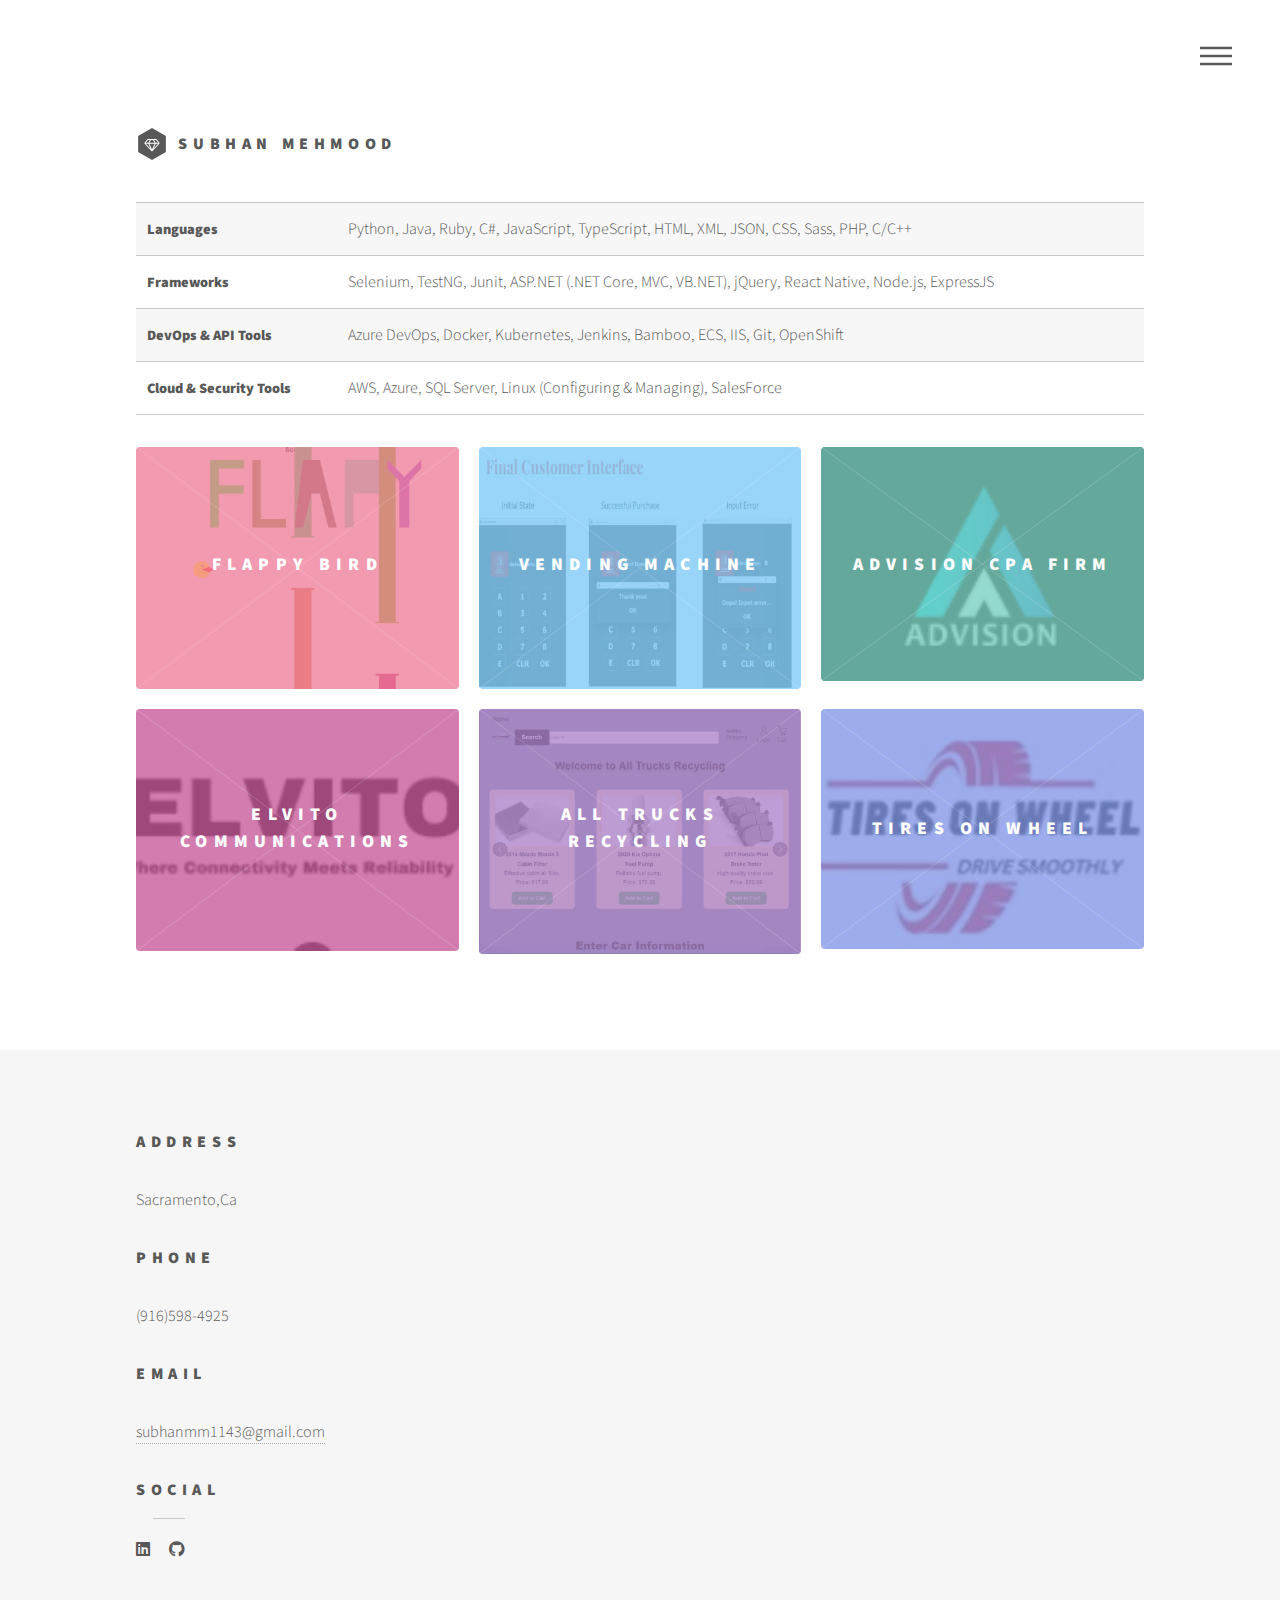
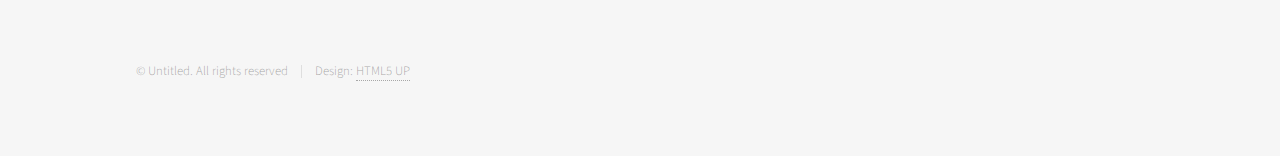
<file: index.html>
<!DOCTYPE HTML>

<html>
	<head>
		<title>Subhan Portfolio</title>
		<meta charset="utf-8" />
		<meta name="viewport" content="width=device-width, initial-scale=1, user-scalable=no" />
		<link rel="stylesheet" href="assets/css/main.css" />
		<noscript><link rel="stylesheet" href="assets/css/noscript.css" /></noscript>
	</head>
	<body class="is-preload">
		<!-- Wrapper -->
			<div id="wrapper">

				<!-- Header -->
					<header id="header">
						<div class="inner">

							<!-- Logo -->
								<a href="index.html" class="logo">
									<span class="symbol"><img src="images/logo.svg" alt="" /></span><span class="title">Subhan Mehmood</span>
								</a>

							<!-- Nav -->
								<nav>
									<ul>
										<li><a href="#menu">Menu</a></li>
									</ul>
								</nav>

						</div>
					</header>

				<!-- Menu -->
					<nav id="menu">
						<h2>Menu</h2>
						<ul>
							<li><a href="index.html">Home</a></li>
						</ul>
					</nav>

				<!-- Main -->
					<div id="main">
						<div class="inner">
							<table>
								<tr>
									<th>Languages</th>
									<td>Python, Java, Ruby, C#, JavaScript, TypeScript, HTML, XML, JSON, CSS, Sass, PHP, C/C++</td>
								</tr>
								<tr>
									<th>Frameworks</th>
									<td>Selenium, TestNG, Junit, ASP.NET (.NET Core, MVC, VB.NET), jQuery, React Native, Node.js, ExpressJS</td>
								</tr>
								<tr>
									<th>DevOps & API Tools</th>
									<td>Azure DevOps, Docker, Kubernetes, Jenkins, Bamboo, ECS, IIS, Git, OpenShift</td>
								</tr>
								<tr>
									<th>Cloud & Security Tools</th>
									<td>AWS, Azure, SQL Server, Linux (Configuring & Managing), SalesForce</td>
								</tr>
							</table>
							<section class="tiles">
								<article class="style1">
									<span class="image">
										<img src="images/Flappy.jpg" alt="" />
									</span>
									<a href="https://github.com/subhanm1143/Flappy/tree/main">
										<h2>Flappy Bird</h2>
										<div class="content">
											<p>Flappy Bird game made with Java and using Codename1. Detects collisions and counts score.
											</p>
										</div>
									</a>
								</article>
								<article class="style2">
									<span class="image">
										<img src="images/Vending.jpg" alt="" />
									</span>
									<a href= "https://github.com/supersaiyoon/vending-machine/tree/master">
										<h2>Vending Machine</h2>
										<div class="content">
											<p>Group Project that makes a vending machine and saves sale data and uses it to make 
												sales data using JSON. 
											</p>
										</div>
									</a>
								</article>
								<article class="style3">
									<span class="image">
										<img src="images\Advision.png" alt="" />
									</span>
									<a href="https://www.advisioncpa.com/">
										<h2>Advision CPA Firm</h2>
										<div class="content">
											<p>CPA Firm Website made with a team of 2
											</p>
										</div>
									</a>
								</article>
							<article class="style4">
								<span class="image">
									<img src="images\elvito.jpg" alt="" />
								</span>
								<a href="https://elvitocommunications.com/">
									<h2>Elvito Communications</h2>
									<div class="content">
										<p>Call Center website that is for internet services. It is made using wordpress and custom css.
										</p>
									</div>
								</a>
							</article>
							<article class="style5">
								<span class="image">
									<img src="images/AllTrucks.jpg" alt="" />
								</span>
								<a href="https://github.com/subhanm1143/AllTruckRecycle">
									<h2>All Trucks Recycling</h2>
									<div class="content">
										<p>Website made for a company that sells auto parts. Used Mern Stack to create Full Stack Project</p>
									</div>
								</a>
							</article>
							<article class="style6">
								<span class="image">
									<img src="images\tiresonwheel.jpg" alt="" />
								</span>
								<a href="https://tiresonwheel.com/">
									<h2>Tires on Wheel</h2>
									<div class="content">
										<p>E commerece site for tires and wheels.</p>
									</div>
								</a>
							</article>
							
						</section>
						</div>
					</div>

				<!-- Footer -->
					<footer id="footer">
						<div class="inner">
							<section class="split contact">
								<section>
									<h3>Address</h3>
									<p>Sacramento,Ca <br>
									</p>
								</section>
								<section>
									<h3>Phone</h3>
									<p>(916)598-4925<br>
									</p>	
								</section>
								<section>
									<h3>Email</h3>
									<p><a href="#">subhanmm1143@gmail.com</a></p>
								</section>
								<section>
									<h3>Social</h3>
									<ul class="icons alt">
										<li><a href="https://www.linkedin.com/in/subhan-mehmood-670b021a6/" class="icon brands fa-linkedin"><span class="label">fa-linkedin</span></a></li>
								<li><a href="https://github.com/subhanm1143" class="icon brands fa-github"><span class="label">GitHub</span></a></li></ul>
								</section>
							</section>
							<ul class="copyright">
								<li>&copy; Untitled. All rights reserved</li><li>Design: <a href="http://html5up.net">HTML5 UP</a></li>
							</ul>
						</div>
					</footer>

			</div>

		<!-- Scripts -->
			<script src="assets/js/jquery.min.js"></script>
			<script src="assets/js/browser.min.js"></script>
			<script src="assets/js/breakpoints.min.js"></script>
			<script src="assets/js/util.js"></script>
			<script src="assets/js/main.js"></script>

	</body>
</html>
</file>
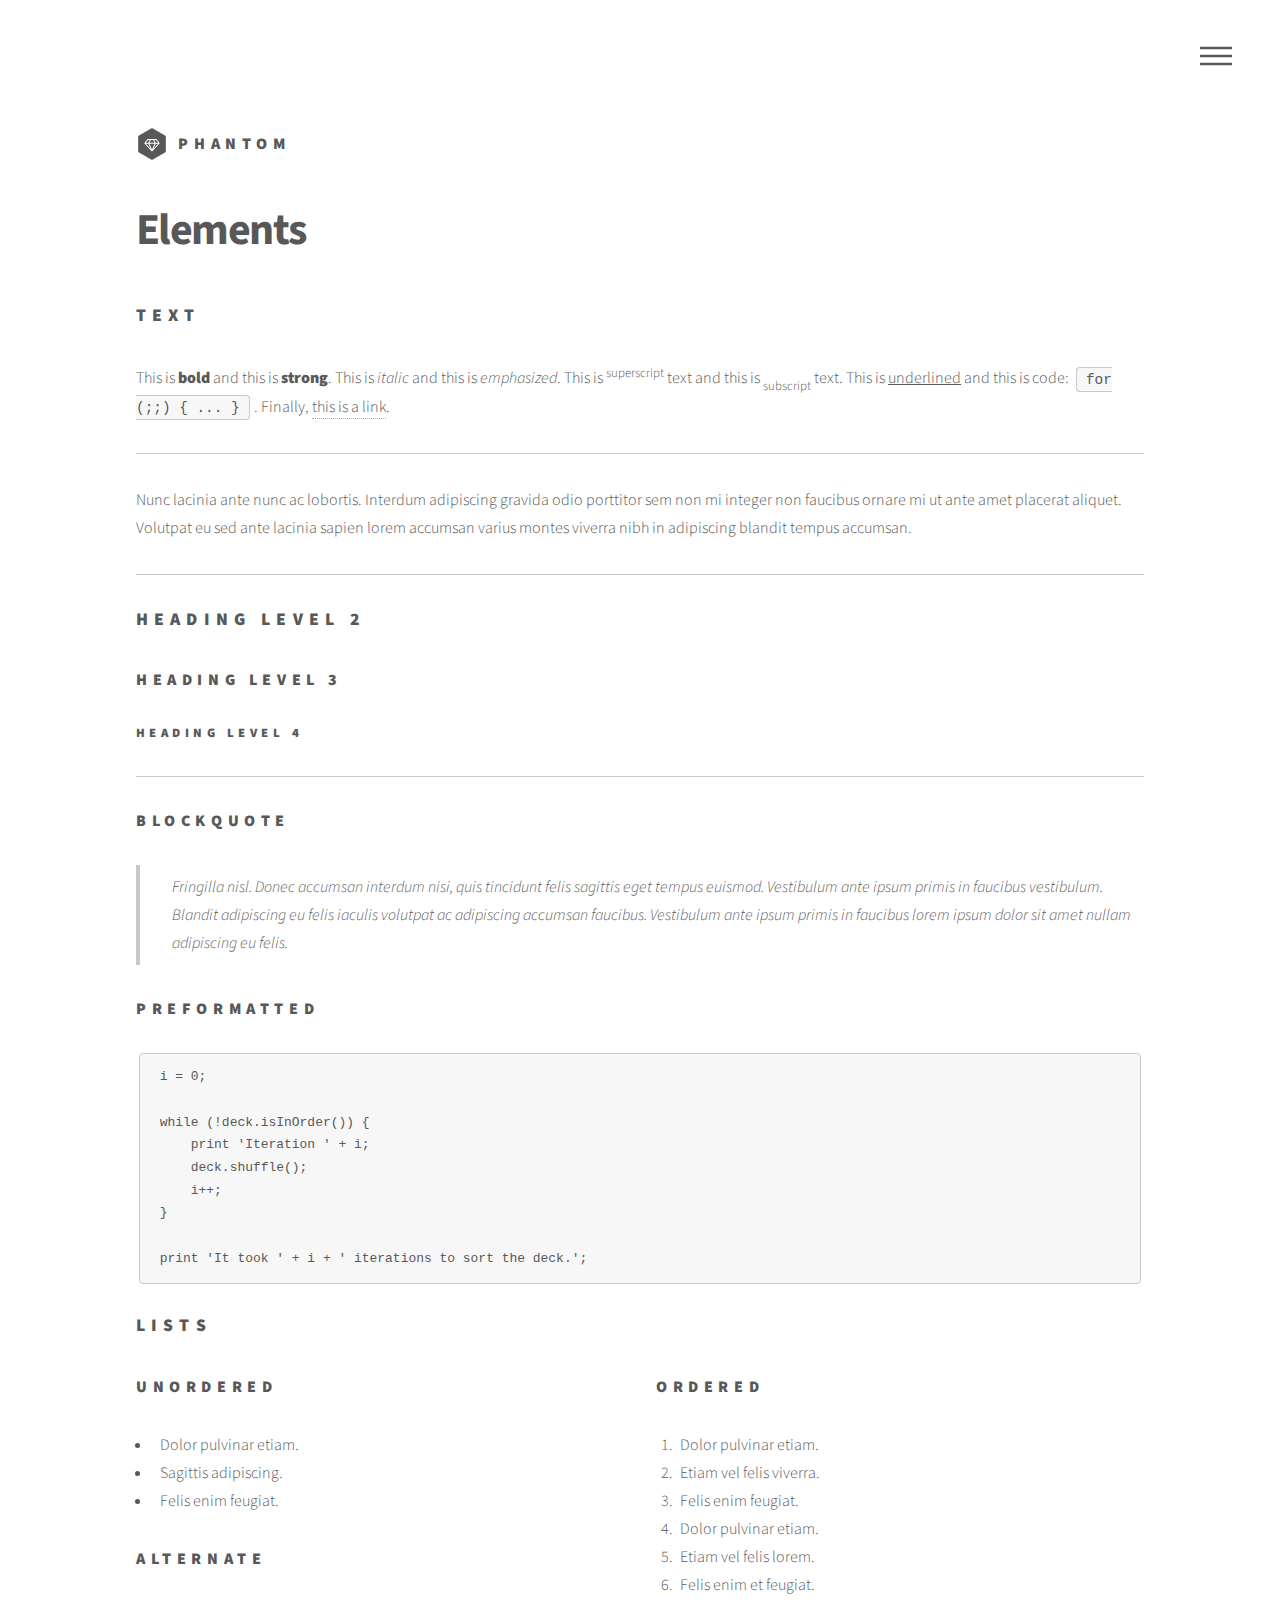
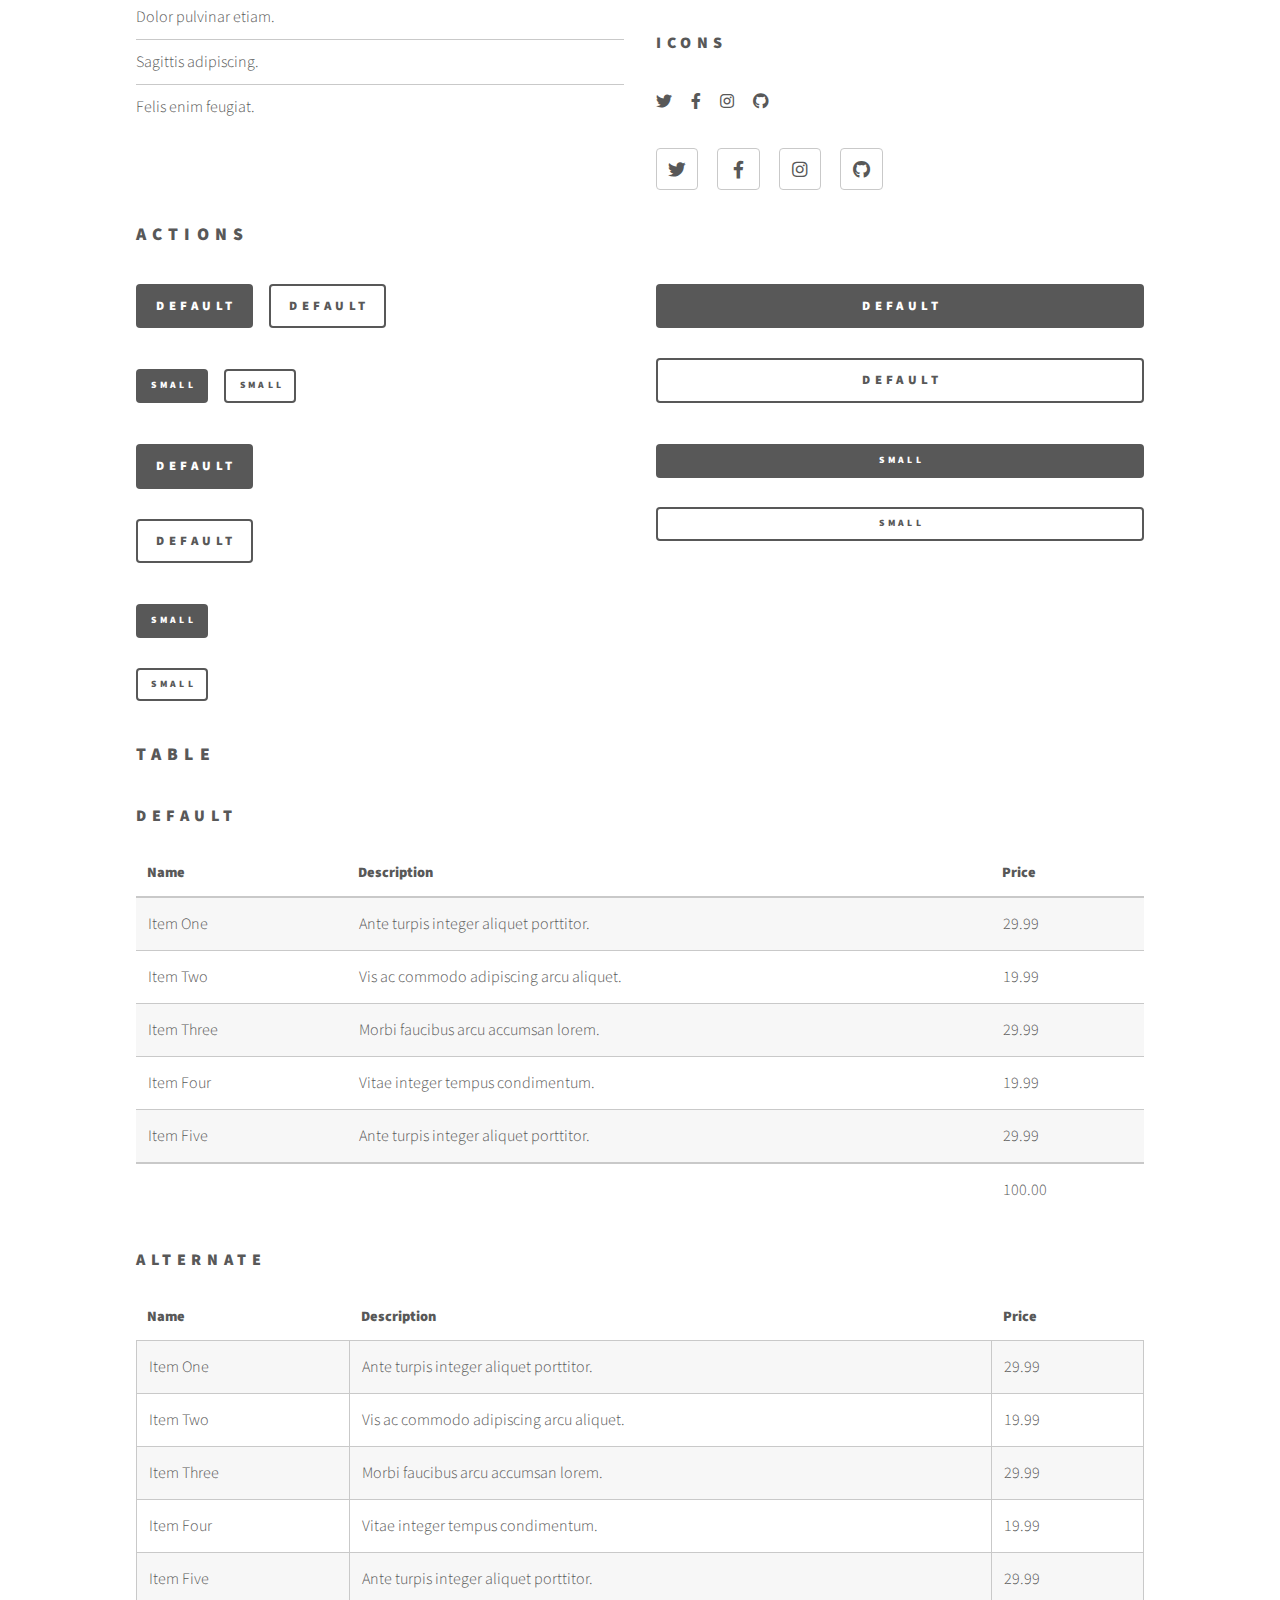
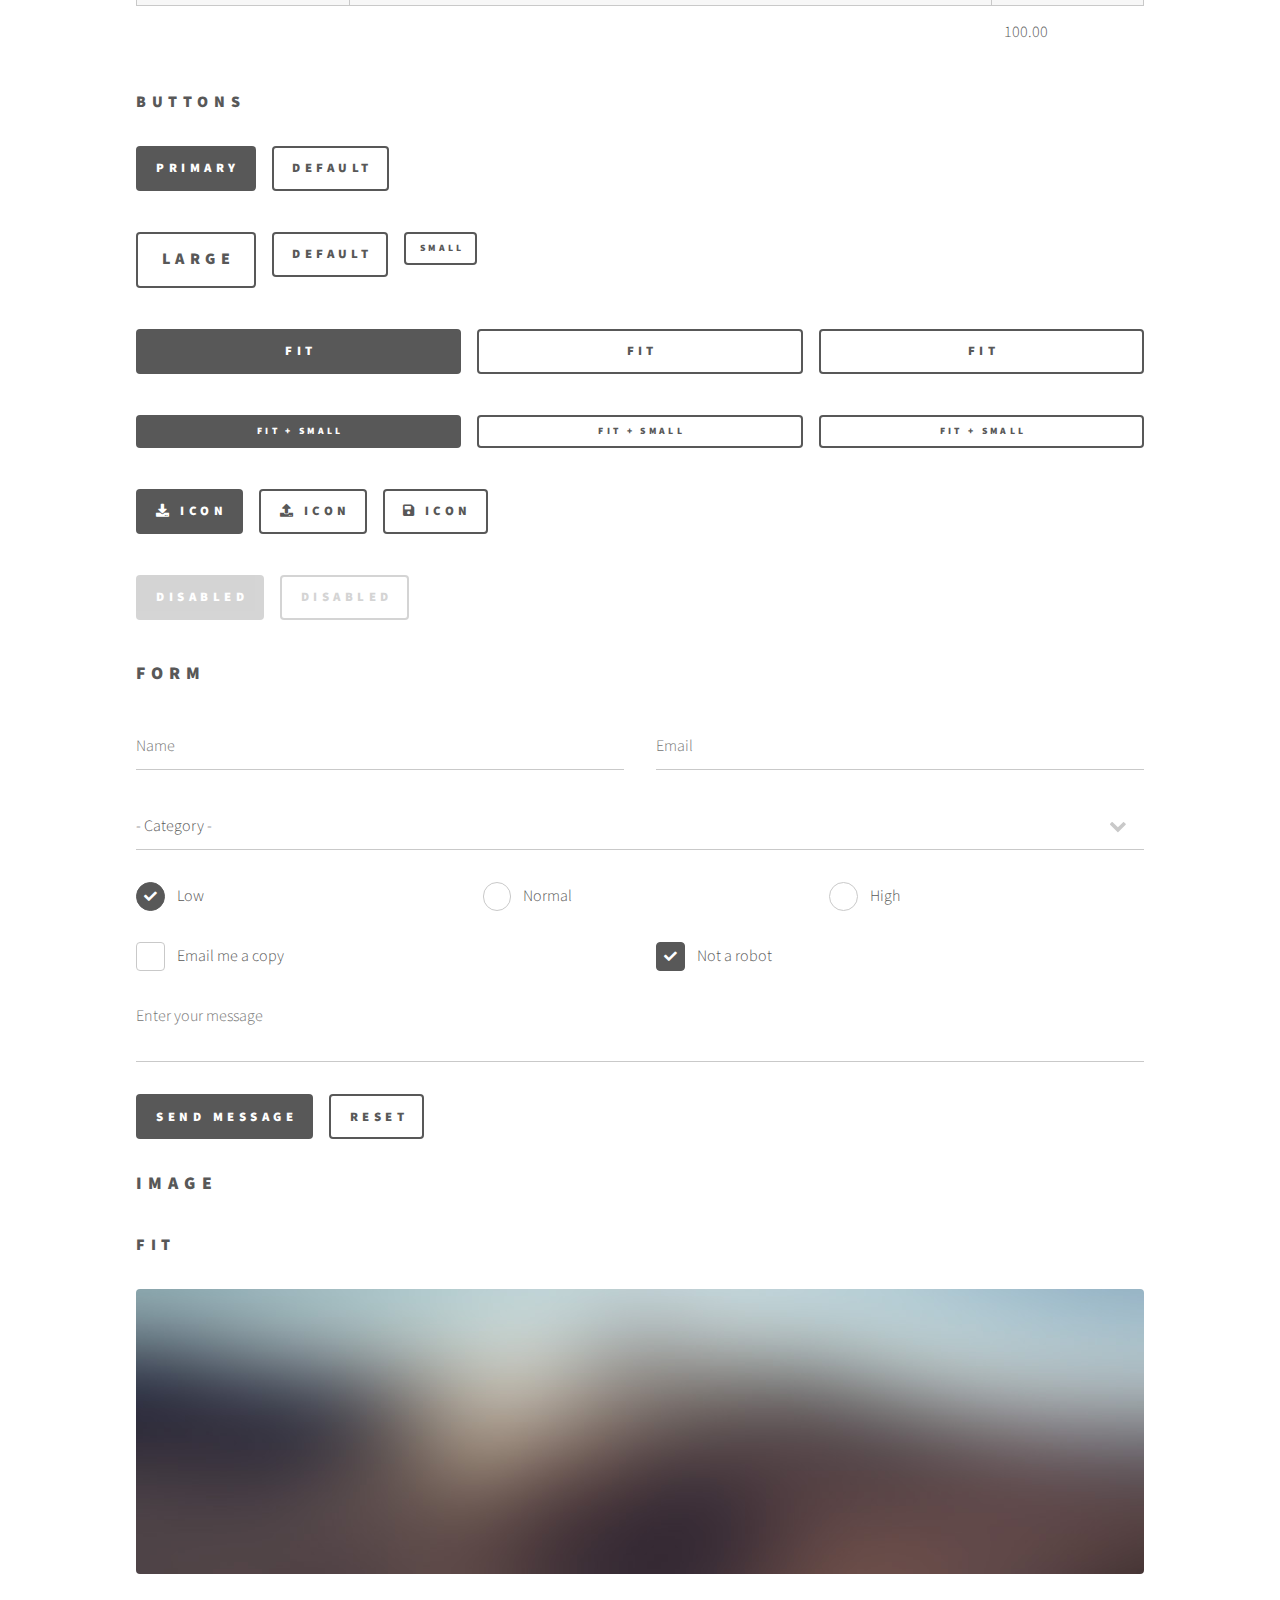
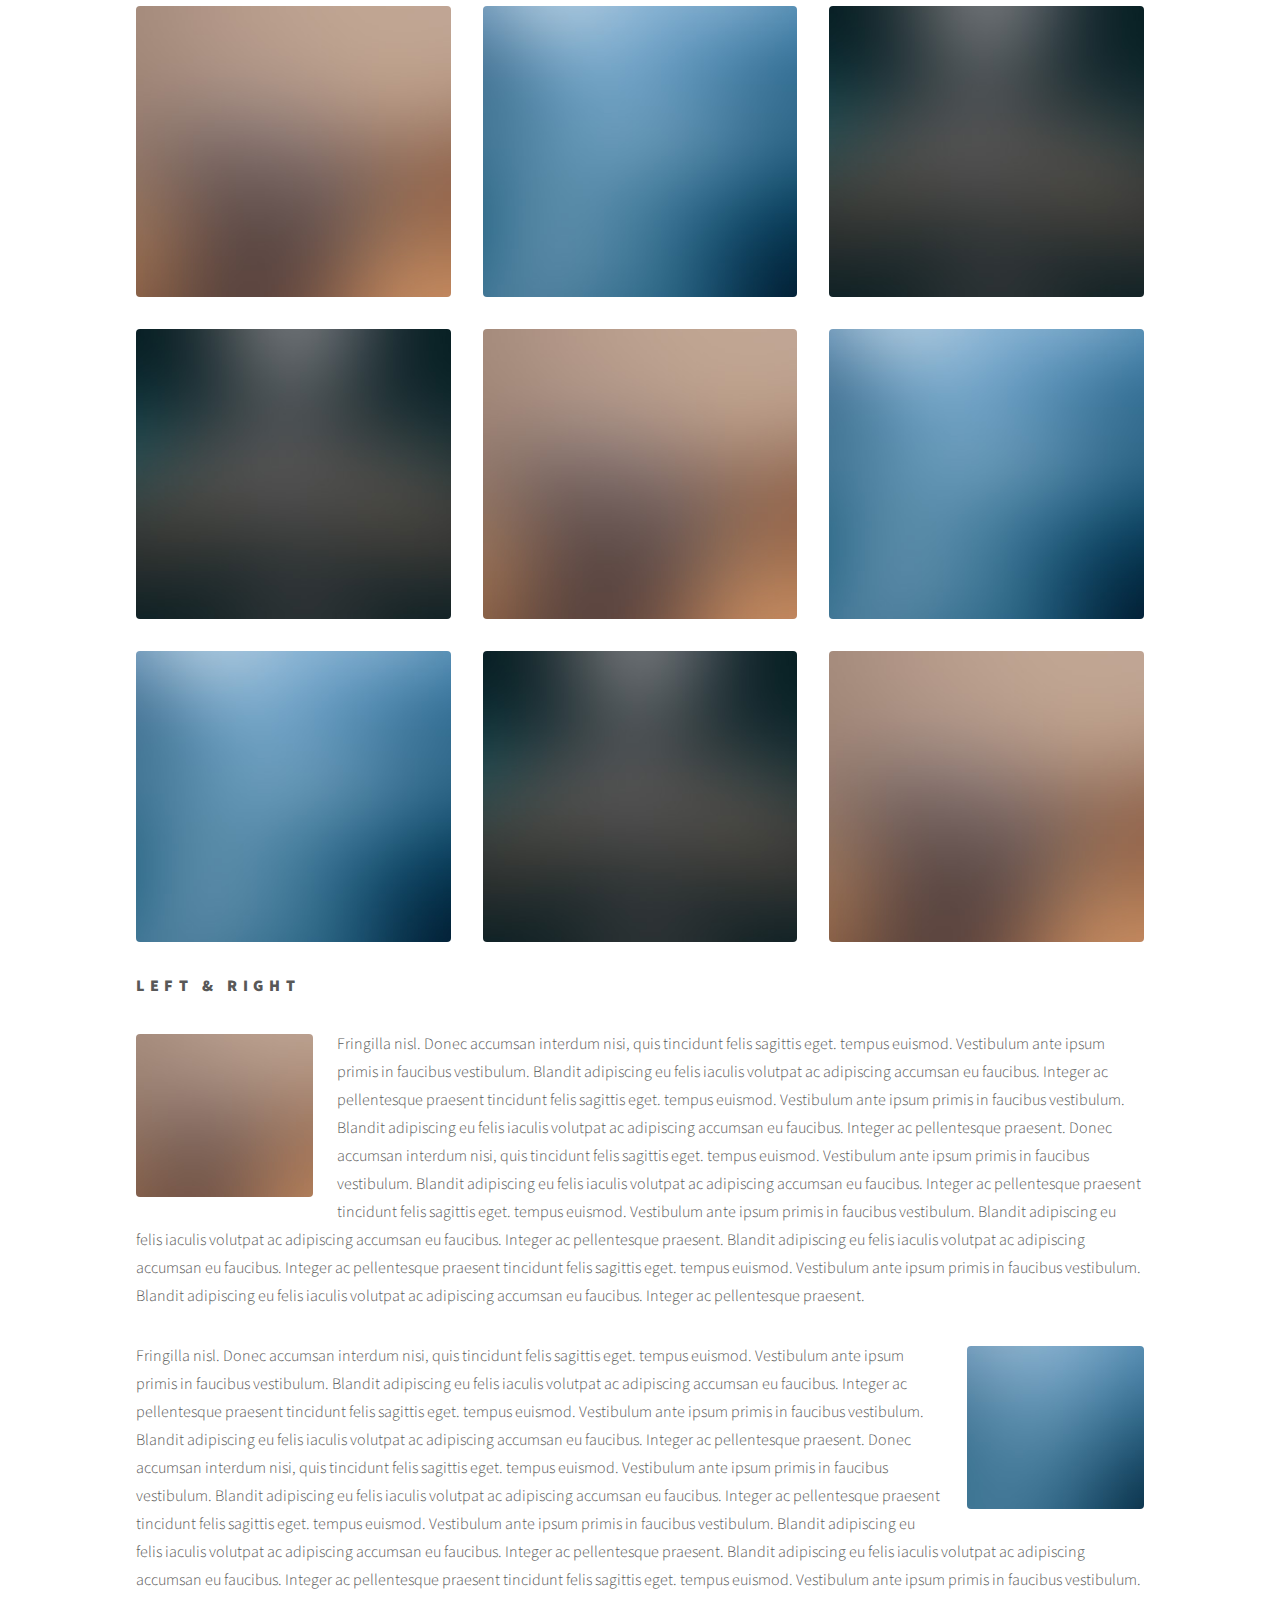
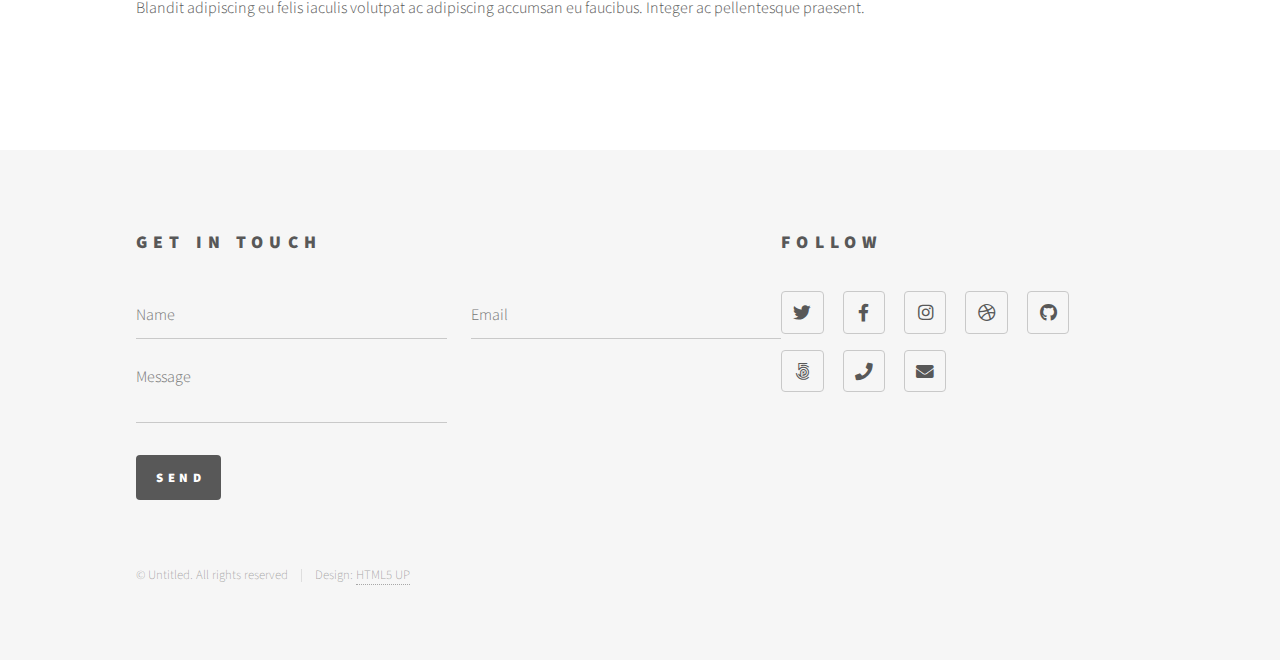
<file: elements.html>
<!DOCTYPE HTML>
<!--
	Phantom by HTML5 UP
	html5up.net | @ajlkn
	Free for personal and commercial use under the CCA 3.0 license (html5up.net/license)
-->
<html>
	<head>
		<title>Elements - Phantom by HTML5 UP</title>
		<meta charset="utf-8" />
		<meta name="viewport" content="width=device-width, initial-scale=1, user-scalable=no" />
		<link rel="stylesheet" href="assets/css/main.css" />
		<noscript><link rel="stylesheet" href="assets/css/noscript.css" /></noscript>
	</head>
	<body class="is-preload">
		<!-- Wrapper -->
			<div id="wrapper">

				<!-- Header -->
					<header id="header">
						<div class="inner">

							<!-- Logo -->
								<a href="index.html" class="logo">
									<span class="symbol"><img src="images/logo.svg" alt="" /></span><span class="title">Phantom</span>
								</a>

							<!-- Nav -->
								<nav>
									<ul>
										<li><a href="#menu">Menu</a></li>
									</ul>
								</nav>

						</div>
					</header>

				<!-- Menu -->
					<nav id="menu">
						<h2>Menu</h2>
						<ul>
							<li><a href="index.html">Home</a></li>
						</ul>
					</nav>

				<!-- Main -->
					<div id="main">
						<div class="inner">
							<h1>Elements</h1>

							<!-- Text -->
								<section>
									<h2>Text</h2>
									<p>This is <b>bold</b> and this is <strong>strong</strong>. This is <i>italic</i> and this is <em>emphasized</em>.
									This is <sup>superscript</sup> text and this is <sub>subscript</sub> text.
									This is <u>underlined</u> and this is code: <code>for (;;) { ... }</code>. Finally, <a href="#">this is a link</a>.</p>
									<hr />
									<p>Nunc lacinia ante nunc ac lobortis. Interdum adipiscing gravida odio porttitor sem non mi integer non faucibus ornare mi ut ante amet placerat aliquet. Volutpat eu sed ante lacinia sapien lorem accumsan varius montes viverra nibh in adipiscing blandit tempus accumsan.</p>
									<hr />
									<h2>Heading Level 2</h2>
									<h3>Heading Level 3</h3>
									<h4>Heading Level 4</h4>
									<hr />
									<h3>Blockquote</h3>
									<blockquote>Fringilla nisl. Donec accumsan interdum nisi, quis tincidunt felis sagittis eget tempus euismod. Vestibulum ante ipsum primis in faucibus vestibulum. Blandit adipiscing eu felis iaculis volutpat ac adipiscing accumsan faucibus. Vestibulum ante ipsum primis in faucibus lorem ipsum dolor sit amet nullam adipiscing eu felis.</blockquote>
									<h3>Preformatted</h3>
									<pre><code>i = 0;

while (!deck.isInOrder()) {
    print 'Iteration ' + i;
    deck.shuffle();
    i++;
}

print 'It took ' + i + ' iterations to sort the deck.';</code></pre>
								</section>

							<!-- Lists -->
								<section>
									<h2>Lists</h2>
									<div class="row">
										<div class="col-6 col-12-medium">
											<h3>Unordered</h3>
											<ul>
												<li>Dolor pulvinar etiam.</li>
												<li>Sagittis adipiscing.</li>
												<li>Felis enim feugiat.</li>
											</ul>
											<h3>Alternate</h3>
											<ul class="alt">
												<li>Dolor pulvinar etiam.</li>
												<li>Sagittis adipiscing.</li>
												<li>Felis enim feugiat.</li>
											</ul>
										</div>
										<div class="col-6 col-12-medium">
											<h3>Ordered</h3>
											<ol>
												<li>Dolor pulvinar etiam.</li>
												<li>Etiam vel felis viverra.</li>
												<li>Felis enim feugiat.</li>
												<li>Dolor pulvinar etiam.</li>
												<li>Etiam vel felis lorem.</li>
												<li>Felis enim et feugiat.</li>
											</ol>
											<h3>Icons</h3>
											<ul class="icons">
												<li><a href="#" class="icon brands style1 fa-twitter"><span class="label">Twitter</span></a></li>
												<li><a href="#" class="icon brands style1 fa-facebook-f"><span class="label">Facebook</span></a></li>
												<li><a href="#" class="icon brands style1 fa-instagram"><span class="label">Instagram</span></a></li>
												<li><a href="#" class="icon brands style1 fa-github"><span class="label">Github</span></a></li>
											</ul>
											<ul class="icons">
												<li><a href="#" class="icon brands style2 fa-twitter"><span class="label">Twitter</span></a></li>
												<li><a href="#" class="icon brands style2 fa-facebook-f"><span class="label">Facebook</span></a></li>
												<li><a href="#" class="icon brands style2 fa-instagram"><span class="label">Instagram</span></a></li>
												<li><a href="#" class="icon brands style2 fa-github"><span class="label">Github</span></a></li>
											</ul>
										</div>
									</div>
									<h2>Actions</h2>
									<div class="row">
										<div class="col-6 col-12-medium">
											<ul class="actions">
												<li><a href="#" class="button primary">Default</a></li>
												<li><a href="#" class="button">Default</a></li>
											</ul>
											<ul class="actions small">
												<li><a href="#" class="button primary small">Small</a></li>
												<li><a href="#" class="button small">Small</a></li>
											</ul>
											<ul class="actions stacked">
												<li><a href="#" class="button primary">Default</a></li>
												<li><a href="#" class="button">Default</a></li>
											</ul>
											<ul class="actions stacked">
												<li><a href="#" class="button primary small">Small</a></li>
												<li><a href="#" class="button small">Small</a></li>
											</ul>
										</div>
										<div class="col-6 col-12-medium">
											<ul class="actions stacked">
												<li><a href="#" class="button primary fit">Default</a></li>
												<li><a href="#" class="button fit">Default</a></li>
											</ul>
											<ul class="actions stacked">
												<li><a href="#" class="button primary small fit">Small</a></li>
												<li><a href="#" class="button small fit">Small</a></li>
											</ul>
										</div>
									</div>
								</section>

							<!-- Table -->
								<section>
									<h2>Table</h2>
									<h3>Default</h3>
									<div class="table-wrapper">
										<table>
											<thead>
												<tr>
													<th>Name</th>
													<th>Description</th>
													<th>Price</th>
												</tr>
											</thead>
											<tbody>
												<tr>
													<td>Item One</td>
													<td>Ante turpis integer aliquet porttitor.</td>
													<td>29.99</td>
												</tr>
												<tr>
													<td>Item Two</td>
													<td>Vis ac commodo adipiscing arcu aliquet.</td>
													<td>19.99</td>
												</tr>
												<tr>
													<td>Item Three</td>
													<td> Morbi faucibus arcu accumsan lorem.</td>
													<td>29.99</td>
												</tr>
												<tr>
													<td>Item Four</td>
													<td>Vitae integer tempus condimentum.</td>
													<td>19.99</td>
												</tr>
												<tr>
													<td>Item Five</td>
													<td>Ante turpis integer aliquet porttitor.</td>
													<td>29.99</td>
												</tr>
											</tbody>
											<tfoot>
												<tr>
													<td colspan="2"></td>
													<td>100.00</td>
												</tr>
											</tfoot>
										</table>
									</div>

									<h3>Alternate</h3>
									<div class="table-wrapper">
										<table class="alt">
											<thead>
												<tr>
													<th>Name</th>
													<th>Description</th>
													<th>Price</th>
												</tr>
											</thead>
											<tbody>
												<tr>
													<td>Item One</td>
													<td>Ante turpis integer aliquet porttitor.</td>
													<td>29.99</td>
												</tr>
												<tr>
													<td>Item Two</td>
													<td>Vis ac commodo adipiscing arcu aliquet.</td>
													<td>19.99</td>
												</tr>
												<tr>
													<td>Item Three</td>
													<td> Morbi faucibus arcu accumsan lorem.</td>
													<td>29.99</td>
												</tr>
												<tr>
													<td>Item Four</td>
													<td>Vitae integer tempus condimentum.</td>
													<td>19.99</td>
												</tr>
												<tr>
													<td>Item Five</td>
													<td>Ante turpis integer aliquet porttitor.</td>
													<td>29.99</td>
												</tr>
											</tbody>
											<tfoot>
												<tr>
													<td colspan="2"></td>
													<td>100.00</td>
												</tr>
											</tfoot>
										</table>
									</div>
								</section>

							<!-- Buttons -->
								<section>
									<h3>Buttons</h3>
									<ul class="actions">
										<li><a href="#" class="button primary">Primary</a></li>
										<li><a href="#" class="button">Default</a></li>
									</ul>
									<ul class="actions">
										<li><a href="#" class="button large">Large</a></li>
										<li><a href="#" class="button">Default</a></li>
										<li><a href="#" class="button small">Small</a></li>
									</ul>
									<ul class="actions fit">
										<li><a href="#" class="button primary fit">Fit</a></li>
										<li><a href="#" class="button fit">Fit</a></li>
										<li><a href="#" class="button fit">Fit</a></li>
									</ul>
									<ul class="actions fit small">
										<li><a href="#" class="button primary fit small">Fit + Small</a></li>
										<li><a href="#" class="button fit small">Fit + Small</a></li>
										<li><a href="#" class="button fit small">Fit + Small</a></li>
									</ul>
									<ul class="actions">
										<li><a href="#" class="button primary icon solid fa-download">Icon</a></li>
										<li><a href="#" class="button icon solid fa-upload">Icon</a></li>
										<li><a href="#" class="button icon solid fa-save">Icon</a></li>
									</ul>
									<ul class="actions">
										<li><span class="button primary disabled">Disabled</span></li>
										<li><span class="button disabled">Disabled</span></li>
									</ul>
								</section>

							<!-- Form -->
								<section>
									<h2>Form</h2>
									<form method="post" action="#">
										<div class="row gtr-uniform">
											<div class="col-6 col-12-xsmall">
												<input type="text" name="demo-name" id="demo-name" value="" placeholder="Name" />
											</div>
											<div class="col-6 col-12-xsmall">
												<input type="email" name="demo-email" id="demo-email" value="" placeholder="Email" />
											</div>
											<div class="col-12">
												<select name="demo-category" id="demo-category">
													<option value="">- Category -</option>
													<option value="1">Manufacturing</option>
													<option value="1">Shipping</option>
													<option value="1">Administration</option>
													<option value="1">Human Resources</option>
												</select>
											</div>
											<div class="col-4 col-12-small">
												<input type="radio" id="demo-priority-low" name="demo-priority" checked>
												<label for="demo-priority-low">Low</label>
											</div>
											<div class="col-4 col-12-small">
												<input type="radio" id="demo-priority-normal" name="demo-priority">
												<label for="demo-priority-normal">Normal</label>
											</div>
											<div class="col-4 col-12-small">
												<input type="radio" id="demo-priority-high" name="demo-priority">
												<label for="demo-priority-high">High</label>
											</div>
											<div class="col-6 col-12-small">
												<input type="checkbox" id="demo-copy" name="demo-copy">
												<label for="demo-copy">Email me a copy</label>
											</div>
											<div class="col-6 col-12-small">
												<input type="checkbox" id="demo-human" name="demo-human" checked>
												<label for="demo-human">Not a robot</label>
											</div>
											<div class="col-12">
												<textarea name="demo-message" id="demo-message" placeholder="Enter your message" rows="6"></textarea>
											</div>
											<div class="col-12">
												<ul class="actions">
													<li><input type="submit" value="Send Message" class="primary" /></li>
													<li><input type="reset" value="Reset" /></li>
												</ul>
											</div>
										</div>
									</form>
								</section>

							<!-- Image -->
								<section>
									<h2>Image</h2>
									<h3>Fit</h3>
									<div class="box alt">
										<div class="row gtr-uniform">
											<div class="col-12"><span class="image fit"><img src="images/pic13.jpg" alt="" /></span></div>
											<div class="col-4"><span class="image fit"><img src="images/pic01.jpg" alt="" /></span></div>
											<div class="col-4"><span class="image fit"><img src="images/pic02.jpg" alt="" /></span></div>
											<div class="col-4"><span class="image fit"><img src="images/pic03.jpg" alt="" /></span></div>
											<div class="col-4"><span class="image fit"><img src="images/pic03.jpg" alt="" /></span></div>
											<div class="col-4"><span class="image fit"><img src="images/pic01.jpg" alt="" /></span></div>
											<div class="col-4"><span class="image fit"><img src="images/pic02.jpg" alt="" /></span></div>
											<div class="col-4"><span class="image fit"><img src="images/pic02.jpg" alt="" /></span></div>
											<div class="col-4"><span class="image fit"><img src="images/pic03.jpg" alt="" /></span></div>
											<div class="col-4"><span class="image fit"><img src="images/pic01.jpg" alt="" /></span></div>
										</div>
									</div>
									<h3>Left &amp; Right</h3>
									<p><span class="image left"><img src="images/pic14.jpg" alt="" /></span>Fringilla nisl. Donec accumsan interdum nisi, quis tincidunt felis sagittis eget. tempus euismod. Vestibulum ante ipsum primis in faucibus vestibulum. Blandit adipiscing eu felis iaculis volutpat ac adipiscing accumsan eu faucibus. Integer ac pellentesque praesent tincidunt felis sagittis eget. tempus euismod. Vestibulum ante ipsum primis in faucibus vestibulum. Blandit adipiscing eu felis iaculis volutpat ac adipiscing accumsan eu faucibus. Integer ac pellentesque praesent. Donec accumsan interdum nisi, quis tincidunt felis sagittis eget. tempus euismod. Vestibulum ante ipsum primis in faucibus vestibulum. Blandit adipiscing eu felis iaculis volutpat ac adipiscing accumsan eu faucibus. Integer ac pellentesque praesent tincidunt felis sagittis eget. tempus euismod. Vestibulum ante ipsum primis in faucibus vestibulum. Blandit adipiscing eu felis iaculis volutpat ac adipiscing accumsan eu faucibus. Integer ac pellentesque praesent. Blandit adipiscing eu felis iaculis volutpat ac adipiscing accumsan eu faucibus. Integer ac pellentesque praesent tincidunt felis sagittis eget. tempus euismod. Vestibulum ante ipsum primis in faucibus vestibulum. Blandit adipiscing eu felis iaculis volutpat ac adipiscing accumsan eu faucibus. Integer ac pellentesque praesent.</p>
									<p><span class="image right"><img src="images/pic15.jpg" alt="" /></span>Fringilla nisl. Donec accumsan interdum nisi, quis tincidunt felis sagittis eget. tempus euismod. Vestibulum ante ipsum primis in faucibus vestibulum. Blandit adipiscing eu felis iaculis volutpat ac adipiscing accumsan eu faucibus. Integer ac pellentesque praesent tincidunt felis sagittis eget. tempus euismod. Vestibulum ante ipsum primis in faucibus vestibulum. Blandit adipiscing eu felis iaculis volutpat ac adipiscing accumsan eu faucibus. Integer ac pellentesque praesent. Donec accumsan interdum nisi, quis tincidunt felis sagittis eget. tempus euismod. Vestibulum ante ipsum primis in faucibus vestibulum. Blandit adipiscing eu felis iaculis volutpat ac adipiscing accumsan eu faucibus. Integer ac pellentesque praesent tincidunt felis sagittis eget. tempus euismod. Vestibulum ante ipsum primis in faucibus vestibulum. Blandit adipiscing eu felis iaculis volutpat ac adipiscing accumsan eu faucibus. Integer ac pellentesque praesent. Blandit adipiscing eu felis iaculis volutpat ac adipiscing accumsan eu faucibus. Integer ac pellentesque praesent tincidunt felis sagittis eget. tempus euismod. Vestibulum ante ipsum primis in faucibus vestibulum. Blandit adipiscing eu felis iaculis volutpat ac adipiscing accumsan eu faucibus. Integer ac pellentesque praesent.</p>
								</section>

						</div>
					</div>

				<!-- Footer -->
					<footer id="footer">
						<div class="inner">
							<section>
								<h2>Get in touch</h2>
								<form method="post" action="#">
									<div class="fields">
										<div class="field half">
											<input type="text" name="name" id="name" placeholder="Name" />
										</div>
										<div class="field half">
											<input type="email" name="email" id="email" placeholder="Email" />
										</div>
										<div class="field half">
											<textarea name="message" id="message" placeholder="Message"></textarea>
										</div>
									</div>
									<ul class="actions">
										<li><input type="submit" value="Send" class="primary" /></li>
									</ul>
								</form>
							</section>
							<section>
								<h2>Follow</h2>
								<ul class="icons">
									<li><a href="#" class="icon brands style2 fa-twitter"><span class="label">Twitter</span></a></li>
									<li><a href="#" class="icon brands style2 fa-facebook-f"><span class="label">Facebook</span></a></li>
									<li><a href="#" class="icon brands style2 fa-instagram"><span class="label">Instagram</span></a></li>
									<li><a href="#" class="icon brands style2 fa-dribbble"><span class="label">Dribbble</span></a></li>
									<li><a href="#" class="icon brands style2 fa-github"><span class="label">GitHub</span></a></li>
									<li><a href="#" class="icon brands style2 fa-500px"><span class="label">500px</span></a></li>
									<li><a href="#" class="icon solid style2 fa-phone"><span class="label">Phone</span></a></li>
									<li><a href="#" class="icon solid style2 fa-envelope"><span class="label">Email</span></a></li>
								</ul>
							</section>
							<ul class="copyright">
								<li>&copy; Untitled. All rights reserved</li><li>Design: <a href="http://html5up.net">HTML5 UP</a></li>
							</ul>
						</div>
					</footer>

			</div>

		<!-- Scripts -->
			<script src="assets/js/jquery.min.js"></script>
			<script src="assets/js/browser.min.js"></script>
			<script src="assets/js/breakpoints.min.js"></script>
			<script src="assets/js/util.js"></script>
			<script src="assets/js/main.js"></script>

	</body>
</html>
</file>
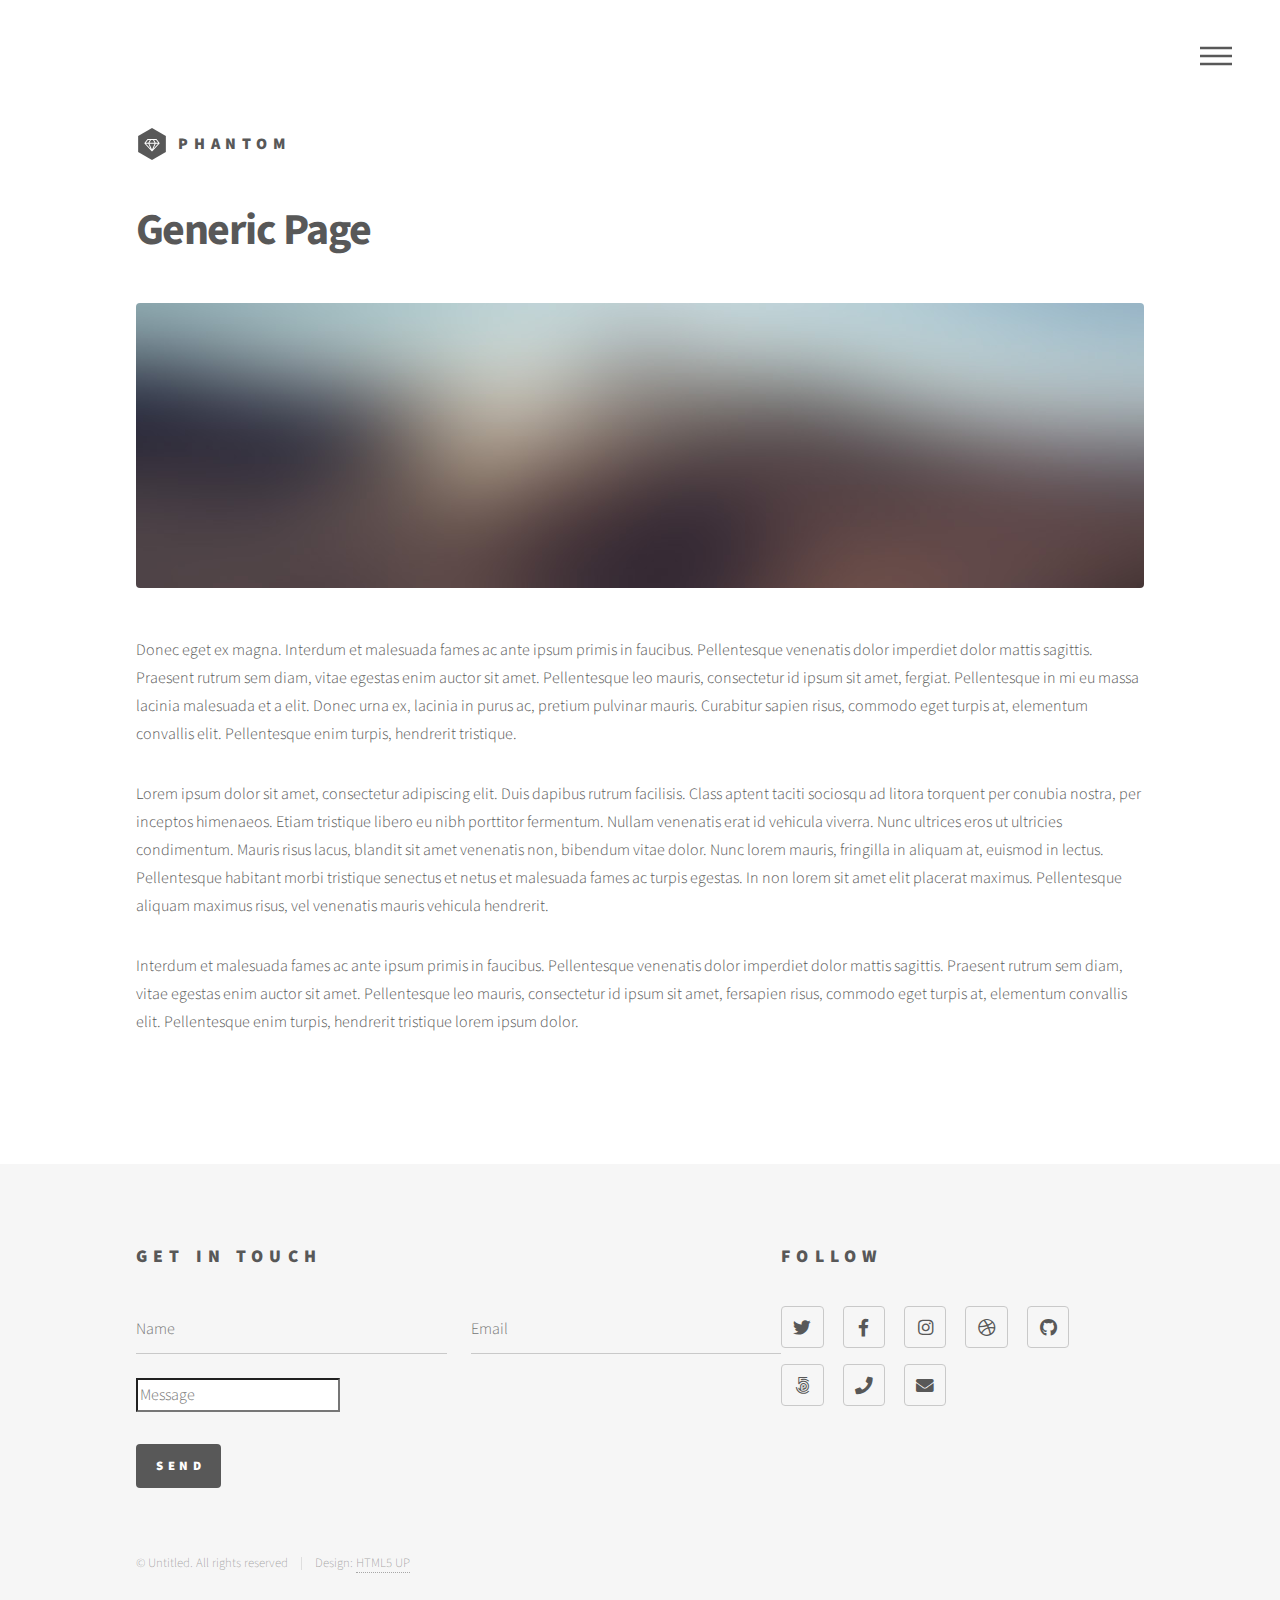
<file: generic.html>
<!DOCTYPE HTML>
<!--
	Phantom by HTML5 UP
	html5up.net | @ajlkn
	Free for personal and commercial use under the CCA 3.0 license (html5up.net/license)
-->
<html>
	<head>
		<title>Generic - Phantom by HTML5 UP</title>
		<meta charset="utf-8" />
		<meta name="viewport" content="width=device-width, initial-scale=1, user-scalable=no" />
		<link rel="stylesheet" href="assets/css/main.css" />
		<noscript><link rel="stylesheet" href="assets/css/noscript.css" /></noscript>
	</head>
	<body class="is-preload">
		<!-- Wrapper -->
			<div id="wrapper">

				<!-- Header -->
					<header id="header">
						<div class="inner">

							<!-- Logo -->
								<a href="index.html" class="logo">
									<span class="symbol"><img src="images/logo.svg" alt="" /></span><span class="title">Phantom</span>
								</a>

							<!-- Nav -->
								<nav>
									<ul>
										<li><a href="#menu">Menu</a></li>
									</ul>
								</nav>

						</div>
					</header>

				<!-- Menu -->
					<nav id="menu">
						<h2>Menu</h2>
						<ul>
							<li><a href="index.html">Home</a></li>
							<li><a href="generic.html">Ipsum veroeros</a></li>
							<li><a href="generic.html">Tempus etiam</a></li>
							<li><a href="generic.html">Consequat dolor</a></li>
							<li><a href="elements.html">Elements</a></li>
						</ul>
					</nav>

				<!-- Main -->
					<div id="main">
						<div class="inner">
							<h1>Generic Page</h1>
							<span class="image main"><img src="images/pic13.jpg" alt="" /></span>
							<p>Donec eget ex magna. Interdum et malesuada fames ac ante ipsum primis in faucibus. Pellentesque venenatis dolor imperdiet dolor mattis sagittis. Praesent rutrum sem diam, vitae egestas enim auctor sit amet. Pellentesque leo mauris, consectetur id ipsum sit amet, fergiat. Pellentesque in mi eu massa lacinia malesuada et a elit. Donec urna ex, lacinia in purus ac, pretium pulvinar mauris. Curabitur sapien risus, commodo eget turpis at, elementum convallis elit. Pellentesque enim turpis, hendrerit tristique.</p>
							<p>Lorem ipsum dolor sit amet, consectetur adipiscing elit. Duis dapibus rutrum facilisis. Class aptent taciti sociosqu ad litora torquent per conubia nostra, per inceptos himenaeos. Etiam tristique libero eu nibh porttitor fermentum. Nullam venenatis erat id vehicula viverra. Nunc ultrices eros ut ultricies condimentum. Mauris risus lacus, blandit sit amet venenatis non, bibendum vitae dolor. Nunc lorem mauris, fringilla in aliquam at, euismod in lectus. Pellentesque habitant morbi tristique senectus et netus et malesuada fames ac turpis egestas. In non lorem sit amet elit placerat maximus. Pellentesque aliquam maximus risus, vel venenatis mauris vehicula hendrerit.</p>
							<p>Interdum et malesuada fames ac ante ipsum primis in faucibus. Pellentesque venenatis dolor imperdiet dolor mattis sagittis. Praesent rutrum sem diam, vitae egestas enim auctor sit amet. Pellentesque leo mauris, consectetur id ipsum sit amet, fersapien risus, commodo eget turpis at, elementum convallis elit. Pellentesque enim turpis, hendrerit tristique lorem ipsum dolor.</p>
						</div>
					</div>

				<!-- Footer -->
					<footer id="footer">
						<div class="inner">
							<section>
								<h2>Get in touch</h2>
								<form method="post" action="#">
									<div class="fields">
										<div class="field half">
											<input type="text" name="name" id="name" placeholder="Name" />
										</div>
										<div class="field half">
											<input type="email" name="email" id="email" placeholder="Email" />
										</div>
										<div class="field">
											<input name="message" id="message" placeholder="Message"></input>
										</div>
									</div>
									<ul class="actions">
										<li><input type="submit" value="Send" class="primary" /></li>
									</ul>
								</form>
							</section>
							<section>
								<h2>Follow</h2>
								<ul class="icons">
									<li><a href="#" class="icon brands style2 fa-twitter"><span class="label">Twitter</span></a></li>
									<li><a href="#" class="icon brands style2 fa-facebook-f"><span class="label">Facebook</span></a></li>
									<li><a href="#" class="icon brands style2 fa-instagram"><span class="label">Instagram</span></a></li>
									<li><a href="#" class="icon brands style2 fa-dribbble"><span class="label">Dribbble</span></a></li>
									<li><a href="#" class="icon brands style2 fa-github"><span class="label">GitHub</span></a></li>
									<li><a href="#" class="icon brands style2 fa-500px"><span class="label">500px</span></a></li>
									<li><a href="#" class="icon solid style2 fa-phone"><span class="label">Phone</span></a></li>
									<li><a href="#" class="icon solid style2 fa-envelope"><span class="label">Email</span></a></li>
								</ul>
							</section>
							<ul class="copyright">
								<li>&copy; Untitled. All rights reserved</li><li>Design: <a href="http://html5up.net">HTML5 UP</a></li>
							</ul>
						</div>
					</footer>

			</div>

		<!-- Scripts -->
			<script src="assets/js/jquery.min.js"></script>
			<script src="assets/js/browser.min.js"></script>
			<script src="assets/js/breakpoints.min.js"></script>
			<script src="assets/js/util.js"></script>
			<script src="assets/js/main.js"></script>

	</body>
</html>
</file>
<file: assets/css/noscript.css>
/*
	Phantom by HTML5 UP
	html5up.net | @ajlkn
	Free for personal and commercial use under the CCA 3.0 license (html5up.net/license)
*/

/* Tiles */

	body.is-preload .tiles article {
		-moz-transform: none;
		-webkit-transform: none;
		-ms-transform: none;
		transform: none;
		opacity: 1;
	}
</file>
<file: assets/css/main.css>
@import url(fontawesome-all.min.css);
@import url("https://fonts.googleapis.com/css?family=Source+Sans+Pro:300,700,900");


html, body, div, span, applet, object,
iframe, h1, h2, h3, h4, h5, h6, p, blockquote,
pre, a, abbr, acronym, address, big, cite,
code, del, dfn, em, img, ins, kbd, q, s, samp,
small, strike, strong, sub, sup, tt, var, b,
u, i, center, dl, dt, dd, ol, ul, li, fieldset,
form, label, legend, table, caption, tbody,
tfoot, thead, tr, th, td, article, aside,
canvas, details, embed, figure, figcaption,
footer, header, hgroup, menu, nav, output, ruby,
section, summary, time, mark, audio, video {
	margin: 0;
	padding: 0;
	border: 0;
	font-size: 100%;
	font: inherit;
	vertical-align: baseline;}

article, aside, details, figcaption, figure,
footer, header, hgroup, menu, nav, section {
	display: block;}

body {
	line-height: 1;
}

ol, ul {
	list-style: none;
}

blockquote, q {
	quotes: none;
}

	blockquote:before, blockquote:after, q:before, q:after {
		content: '';
		content: none;
	}

table {
	border-collapse: collapse;
	border-spacing: 0;
}

body {
	-webkit-text-size-adjust: none;
}

mark {
	background-color: transparent;
	color: inherit;
}

input::-moz-focus-inner {
	border: 0;
	padding: 0;
}

input, select, textarea {
	-moz-appearance: none;
	-webkit-appearance: none;
	-ms-appearance: none;
	appearance: none;
}

/* Basic */

	@-ms-viewport {
		width: device-width;
	}

	body {
		-ms-overflow-style: scrollbar;
	}

	@media screen and (max-width: 480px) {

		html, body {
			min-width: 320px;
		}

	}

	html {
		box-sizing: border-box;
	}

	*, *:before, *:after {
		box-sizing: inherit;
	}

	body {
		background: #ffffff;
	}

		body.is-preload *, body.is-preload *:before, body.is-preload *:after {
			-moz-animation: none !important;
			-webkit-animation: none !important;
			-ms-animation: none !important;
			animation: none !important;
			-moz-transition: none !important;
			-webkit-transition: none !important;
			-ms-transition: none !important;
			transition: none !important;
		}

/* Type */

	body, input, select, textarea {
		color: #585858;
		font-family: "Source Sans Pro", Helvetica, sans-serif;
		font-size: 16pt;
		font-weight: 300;
		line-height: 1.75;
	}

		@media screen and (max-width: 1680px) {

			body, input, select, textarea {
				font-size: 14pt;
			}

		}

		@media screen and (max-width: 1280px) {

			body, input, select, textarea {
				font-size: 12pt;
			}

		}

	a {
		-moz-transition: border-bottom-color 0.2s ease, color 0.2s ease;
		-webkit-transition: border-bottom-color 0.2s ease, color 0.2s ease;
		-ms-transition: border-bottom-color 0.2s ease, color 0.2s ease;
		transition: border-bottom-color 0.2s ease, color 0.2s ease;
		text-decoration: none;
		color: #585858;
		border-bottom: dotted 1px rgba(88, 88, 88, 0.5);
	}

		a:hover {
			border-bottom-color: transparent;
			color: #f2849e !important;
		}

	strong, b {
		font-weight: 900;
	}

	em, i {
		font-style: italic;
	}

	p {
		margin: 0 0 2em 0;
	}

	h1 {
		font-size: 2.75em;
		font-weight: 700;
		line-height: 1.3;
		margin: 0 0 1em 0;
		letter-spacing: -0.035em;
	}

		h1 a {
			color: inherit;
		}

		@media screen and (max-width: 736px) {

			h1 {
				font-size: 2em;
				margin: 0 0 1em 0;
			}

		}

		@media screen and (max-width: 360px) {

			h1 {
				font-size: 1.75em;
			}

		}

	h2, h3, h4, h5, h6 {
		font-weight: 900;
		line-height: 1.5;
		margin: 0 0 2em 0;
		text-transform: uppercase;
		letter-spacing: 0.35em;
	}

		h2 a, h3 a, h4 a, h5 a, h6 a {
			color: inherit;
		}

	h2 {
		font-size: 1.1em;
	}

	h3 {
		font-size: 1em;
	}

	h4 {
		font-size: 0.8em;
	}

	h5 {
		font-size: 0.8em;
	}

	h6 {
		font-size: 0.8em;
	}

	@media screen and (max-width: 980px) {

		h1 br, h2 br, h3 br, h4 br, h5 br, h6 br {
			display: none;
		}

	}

	@media screen and (max-width: 736px) {

		h2 {
			font-size: 1em;
		}

		h3 {
			font-size: 0.8em;
		}

	}

	sub {
		font-size: 0.8em;
		position: relative;
		top: 0.5em;
	}

	sup {
		font-size: 0.8em;
		position: relative;
		top: -0.5em;
	}

	blockquote {
		border-left: solid 4px #c9c9c9;
		font-style: italic;
		margin: 0 0 2em 0;
		padding: 0.5em 0 0.5em 2em;
	}

	code {
		background: rgba(144, 144, 144, 0.075);
		border-radius: 4px;
		border: solid 1px #c9c9c9;
		font-family: "Courier New", monospace;
		font-size: 0.9em;
		margin: 0 0.25em;
		padding: 0.25em 0.65em;
	}

	pre {
		-webkit-overflow-scrolling: touch;
		font-family: "Courier New", monospace;
		font-size: 0.9em;
		margin: 0 0 2em 0;
	}

		pre code {
			display: block;
			line-height: 1.75;
			padding: 1em 1.5em;
			overflow-x: auto;
		}

	hr {
		border: 0;
		border-bottom: solid 1px #c9c9c9;
		margin: 2em 0;
	}

		hr.major {
			margin: 3em 0;
		}

	.align-left {
		text-align: left;
	}

	.align-center {
		text-align: center;
	}

	.align-right {
		text-align: right;
	}

/* Row */

	.row {
		display: flex;
		flex-wrap: wrap;
		box-sizing: border-box;
		align-items: stretch;
	}

		.row > * {
			box-sizing: border-box;
		}

		.row.gtr-uniform > * > :last-child {
			margin-bottom: 0;
		}

		.row.aln-left {
			justify-content: flex-start;
		}

		.row.aln-center {
			justify-content: center;
		}

		.row.aln-right {
			justify-content: flex-end;
		}

		.row.aln-top {
			align-items: flex-start;
		}

		.row.aln-middle {
			align-items: center;
		}

		.row.aln-bottom {
			align-items: flex-end;
		}

		.row > .imp {
			order: -1;
		}

		.row > .col-1 {
			width: 8.33333%;
		}

		.row > .off-1 {
			margin-left: 8.33333%;
		}

		.row > .col-2 {
			width: 16.66667%;
		}

		.row > .off-2 {
			margin-left: 16.66667%;
		}

		.row > .col-3 {
			width: 25%;
		}

		.row > .off-3 {
			margin-left: 25%;
		}

		.row > .col-4 {
			width: 33.33333%;
		}

		.row > .off-4 {
			margin-left: 33.33333%;
		}

		.row > .col-5 {
			width: 41.66667%;
		}

		.row > .off-5 {
			margin-left: 41.66667%;
		}

		.row > .col-6 {
			width: 50%;
		}

		.row > .off-6 {
			margin-left: 50%;
		}

		.row > .col-7 {
			width: 58.33333%;
		}

		.row > .off-7 {
			margin-left: 58.33333%;
		}

		.row > .col-8 {
			width: 66.66667%;
		}

		.row > .off-8 {
			margin-left: 66.66667%;
		}

		.row > .col-9 {
			width: 75%;
		}

		.row > .off-9 {
			margin-left: 75%;
		}

		.row > .col-10 {
			width: 83.33333%;
		}

		.row > .off-10 {
			margin-left: 83.33333%;
		}

		.row > .col-11 {
			width: 91.66667%;
		}

		.row > .off-11 {
			margin-left: 91.66667%;
		}

		.row > .col-12 {
			width: 100%;
		}

		.row > .off-12 {
			margin-left: 100%;
		}

		.row.gtr-0 {
			margin-top: 0;
			margin-left: 0em;
		}

			.row.gtr-0 > * {
				padding: 0 0 0 0em;
			}

			.row.gtr-0.gtr-uniform {
				margin-top: 0em;
			}

				.row.gtr-0.gtr-uniform > * {
					padding-top: 0em;
				}

		.row.gtr-25 {
			margin-top: 0;
			margin-left: -0.5em;
		}

			.row.gtr-25 > * {
				padding: 0 0 0 0.5em;
			}

			.row.gtr-25.gtr-uniform {
				margin-top: -0.5em;
			}

				.row.gtr-25.gtr-uniform > * {
					padding-top: 0.5em;
				}

		.row.gtr-50 {
			margin-top: 0;
			margin-left: -1em;
		}

			.row.gtr-50 > * {
				padding: 0 0 0 1em;
			}

			.row.gtr-50.gtr-uniform {
				margin-top: -1em;
			}

				.row.gtr-50.gtr-uniform > * {
					padding-top: 1em;
				}

		.row {
			margin-top: 0;
			margin-left: -2em;
		}

			.row > * {
				padding: 0 0 0 2em;
			}

			.row.gtr-uniform {
				margin-top: -2em;
			}

				.row.gtr-uniform > * {
					padding-top: 2em;
				}

		.row.gtr-150 {
			margin-top: 0;
			margin-left: -3em;
		}

			.row.gtr-150 > * {
				padding: 0 0 0 3em;
			}

			.row.gtr-150.gtr-uniform {
				margin-top: -3em;
			}

				.row.gtr-150.gtr-uniform > * {
					padding-top: 3em;
				}

		.row.gtr-200 {
			margin-top: 0;
			margin-left: -4em;
		}

			.row.gtr-200 > * {
				padding: 0 0 0 4em;
			}

			.row.gtr-200.gtr-uniform {
				margin-top: -4em;
			}

				.row.gtr-200.gtr-uniform > * {
					padding-top: 4em;
				}

		@media screen and (max-width: 1680px) {

			.row {
				display: flex;
				flex-wrap: wrap;
				box-sizing: border-box;
				align-items: stretch;
			}

				.row > * {
					box-sizing: border-box;
				}

				.row.gtr-uniform > * > :last-child {
					margin-bottom: 0;
				}

				.row.aln-left {
					justify-content: flex-start;
				}

				.row.aln-center {
					justify-content: center;
				}

				.row.aln-right {
					justify-content: flex-end;
				}

				.row.aln-top {
					align-items: flex-start;
				}

				.row.aln-middle {
					align-items: center;
				}

				.row.aln-bottom {
					align-items: flex-end;
				}

				.row > .imp-xlarge {
					order: -1;
				}

				.row > .col-1-xlarge {
					width: 8.33333%;
				}

				.row > .off-1-xlarge {
					margin-left: 8.33333%;
				}

				.row > .col-2-xlarge {
					width: 16.66667%;
				}

				.row > .off-2-xlarge {
					margin-left: 16.66667%;
				}

				.row > .col-3-xlarge {
					width: 25%;
				}

				.row > .off-3-xlarge {
					margin-left: 25%;
				}

				.row > .col-4-xlarge {
					width: 33.33333%;
				}

				.row > .off-4-xlarge {
					margin-left: 33.33333%;
				}

				.row > .col-5-xlarge {
					width: 41.66667%;
				}

				.row > .off-5-xlarge {
					margin-left: 41.66667%;
				}

				.row > .col-6-xlarge {
					width: 50%;
				}

				.row > .off-6-xlarge {
					margin-left: 50%;
				}

				.row > .col-7-xlarge {
					width: 58.33333%;
				}

				.row > .off-7-xlarge {
					margin-left: 58.33333%;
				}

				.row > .col-8-xlarge {
					width: 66.66667%;
				}

				.row > .off-8-xlarge {
					margin-left: 66.66667%;
				}

				.row > .col-9-xlarge {
					width: 75%;
				}

				.row > .off-9-xlarge {
					margin-left: 75%;
				}

				.row > .col-10-xlarge {
					width: 83.33333%;
				}

				.row > .off-10-xlarge {
					margin-left: 83.33333%;
				}

				.row > .col-11-xlarge {
					width: 91.66667%;
				}

				.row > .off-11-xlarge {
					margin-left: 91.66667%;
				}

				.row > .col-12-xlarge {
					width: 100%;
				}

				.row > .off-12-xlarge {
					margin-left: 100%;
				}

				.row.gtr-0 {
					margin-top: 0;
					margin-left: 0em;
				}

					.row.gtr-0 > * {
						padding: 0 0 0 0em;
					}

					.row.gtr-0.gtr-uniform {
						margin-top: 0em;
					}

						.row.gtr-0.gtr-uniform > * {
							padding-top: 0em;
						}

				.row.gtr-25 {
					margin-top: 0;
					margin-left: -0.5em;
				}

					.row.gtr-25 > * {
						padding: 0 0 0 0.5em;
					}

					.row.gtr-25.gtr-uniform {
						margin-top: -0.5em;
					}

						.row.gtr-25.gtr-uniform > * {
							padding-top: 0.5em;
						}

				.row.gtr-50 {
					margin-top: 0;
					margin-left: -1em;
				}

					.row.gtr-50 > * {
						padding: 0 0 0 1em;
					}

					.row.gtr-50.gtr-uniform {
						margin-top: -1em;
					}

						.row.gtr-50.gtr-uniform > * {
							padding-top: 1em;
						}

				.row {
					margin-top: 0;
					margin-left: -2em;
				}

					.row > * {
						padding: 0 0 0 2em;
					}

					.row.gtr-uniform {
						margin-top: -2em;
					}

						.row.gtr-uniform > * {
							padding-top: 2em;
						}

				.row.gtr-150 {
					margin-top: 0;
					margin-left: -3em;
				}

					.row.gtr-150 > * {
						padding: 0 0 0 3em;
					}

					.row.gtr-150.gtr-uniform {
						margin-top: -3em;
					}

						.row.gtr-150.gtr-uniform > * {
							padding-top: 3em;
						}

				.row.gtr-200 {
					margin-top: 0;
					margin-left: -4em;
				}

					.row.gtr-200 > * {
						padding: 0 0 0 4em;
					}

					.row.gtr-200.gtr-uniform {
						margin-top: -4em;
					}

						.row.gtr-200.gtr-uniform > * {
							padding-top: 4em;
						}

		}

		@media screen and (max-width: 1280px) {

			.row {
				display: flex;
				flex-wrap: wrap;
				box-sizing: border-box;
				align-items: stretch;
			}

				.row > * {
					box-sizing: border-box;
				}

				.row.gtr-uniform > * > :last-child {
					margin-bottom: 0;
				}

				.row.aln-left {
					justify-content: flex-start;
				}

				.row.aln-center {
					justify-content: center;
				}

				.row.aln-right {
					justify-content: flex-end;
				}

				.row.aln-top {
					align-items: flex-start;
				}

				.row.aln-middle {
					align-items: center;
				}

				.row.aln-bottom {
					align-items: flex-end;
				}

				.row > .imp-large {
					order: -1;
				}

				.row > .col-1-large {
					width: 8.33333%;
				}

				.row > .off-1-large {
					margin-left: 8.33333%;
				}

				.row > .col-2-large {
					width: 16.66667%;
				}

				.row > .off-2-large {
					margin-left: 16.66667%;
				}

				.row > .col-3-large {
					width: 25%;
				}

				.row > .off-3-large {
					margin-left: 25%;
				}

				.row > .col-4-large {
					width: 33.33333%;
				}

				.row > .off-4-large {
					margin-left: 33.33333%;
				}

				.row > .col-5-large {
					width: 41.66667%;
				}

				.row > .off-5-large {
					margin-left: 41.66667%;
				}

				.row > .col-6-large {
					width: 50%;
				}

				.row > .off-6-large {
					margin-left: 50%;
				}

				.row > .col-7-large {
					width: 58.33333%;
				}

				.row > .off-7-large {
					margin-left: 58.33333%;
				}

				.row > .col-8-large {
					width: 66.66667%;
				}

				.row > .off-8-large {
					margin-left: 66.66667%;
				}

				.row > .col-9-large {
					width: 75%;
				}

				.row > .off-9-large {
					margin-left: 75%;
				}

				.row > .col-10-large {
					width: 83.33333%;
				}

				.row > .off-10-large {
					margin-left: 83.33333%;
				}

				.row > .col-11-large {
					width: 91.66667%;
				}

				.row > .off-11-large {
					margin-left: 91.66667%;
				}

				.row > .col-12-large {
					width: 100%;
				}

				.row > .off-12-large {
					margin-left: 100%;
				}

				.row.gtr-0 {
					margin-top: 0;
					margin-left: 0em;
				}

					.row.gtr-0 > * {
						padding: 0 0 0 0em;
					}

					.row.gtr-0.gtr-uniform {
						margin-top: 0em;
					}

						.row.gtr-0.gtr-uniform > * {
							padding-top: 0em;
						}

				.row.gtr-25 {
					margin-top: 0;
					margin-left: -0.5em;
				}

					.row.gtr-25 > * {
						padding: 0 0 0 0.5em;
					}

					.row.gtr-25.gtr-uniform {
						margin-top: -0.5em;
					}

						.row.gtr-25.gtr-uniform > * {
							padding-top: 0.5em;
						}

				.row.gtr-50 {
					margin-top: 0;
					margin-left: -1em;
				}

					.row.gtr-50 > * {
						padding: 0 0 0 1em;
					}

					.row.gtr-50.gtr-uniform {
						margin-top: -1em;
					}

						.row.gtr-50.gtr-uniform > * {
							padding-top: 1em;
						}

				.row {
					margin-top: 0;
					margin-left: -2em;
				}

					.row > * {
						padding: 0 0 0 2em;
					}

					.row.gtr-uniform {
						margin-top: -2em;
					}

						.row.gtr-uniform > * {
							padding-top: 2em;
						}

				.row.gtr-150 {
					margin-top: 0;
					margin-left: -3em;
				}

					.row.gtr-150 > * {
						padding: 0 0 0 3em;
					}

					.row.gtr-150.gtr-uniform {
						margin-top: -3em;
					}

						.row.gtr-150.gtr-uniform > * {
							padding-top: 3em;
						}

				.row.gtr-200 {
					margin-top: 0;
					margin-left: -4em;
				}

					.row.gtr-200 > * {
						padding: 0 0 0 4em;
					}

					.row.gtr-200.gtr-uniform {
						margin-top: -4em;
					}

						.row.gtr-200.gtr-uniform > * {
							padding-top: 4em;
						}

		}

		@media screen and (max-width: 980px) {

			.row {
				display: flex;
				flex-wrap: wrap;
				box-sizing: border-box;
				align-items: stretch;
			}

				.row > * {
					box-sizing: border-box;
				}

				.row.gtr-uniform > * > :last-child {
					margin-bottom: 0;
				}

				.row.aln-left {
					justify-content: flex-start;
				}

				.row.aln-center {
					justify-content: center;
				}

				.row.aln-right {
					justify-content: flex-end;
				}

				.row.aln-top {
					align-items: flex-start;
				}

				.row.aln-middle {
					align-items: center;
				}

				.row.aln-bottom {
					align-items: flex-end;
				}

				.row > .imp-medium {
					order: -1;
				}

				.row > .col-1-medium {
					width: 8.33333%;
				}

				.row > .off-1-medium {
					margin-left: 8.33333%;
				}

				.row > .col-2-medium {
					width: 16.66667%;
				}

				.row > .off-2-medium {
					margin-left: 16.66667%;
				}

				.row > .col-3-medium {
					width: 25%;
				}

				.row > .off-3-medium {
					margin-left: 25%;
				}

				.row > .col-4-medium {
					width: 33.33333%;
				}

				.row > .off-4-medium {
					margin-left: 33.33333%;
				}

				.row > .col-5-medium {
					width: 41.66667%;
				}

				.row > .off-5-medium {
					margin-left: 41.66667%;
				}

				.row > .col-6-medium {
					width: 50%;
				}

				.row > .off-6-medium {
					margin-left: 50%;
				}

				.row > .col-7-medium {
					width: 58.33333%;
				}

				.row > .off-7-medium {
					margin-left: 58.33333%;
				}

				.row > .col-8-medium {
					width: 66.66667%;
				}

				.row > .off-8-medium {
					margin-left: 66.66667%;
				}

				.row > .col-9-medium {
					width: 75%;
				}

				.row > .off-9-medium {
					margin-left: 75%;
				}

				.row > .col-10-medium {
					width: 83.33333%;
				}

				.row > .off-10-medium {
					margin-left: 83.33333%;
				}

				.row > .col-11-medium {
					width: 91.66667%;
				}

				.row > .off-11-medium {
					margin-left: 91.66667%;
				}

				.row > .col-12-medium {
					width: 100%;
				}

				.row > .off-12-medium {
					margin-left: 100%;
				}

				.row.gtr-0 {
					margin-top: 0;
					margin-left: 0em;
				}

					.row.gtr-0 > * {
						padding: 0 0 0 0em;
					}

					.row.gtr-0.gtr-uniform {
						margin-top: 0em;
					}

						.row.gtr-0.gtr-uniform > * {
							padding-top: 0em;
						}

				.row.gtr-25 {
					margin-top: 0;
					margin-left: -0.375em;
				}

					.row.gtr-25 > * {
						padding: 0 0 0 0.375em;
					}

					.row.gtr-25.gtr-uniform {
						margin-top: -0.375em;
					}

						.row.gtr-25.gtr-uniform > * {
							padding-top: 0.375em;
						}

				.row.gtr-50 {
					margin-top: 0;
					margin-left: -0.75em;
				}

					.row.gtr-50 > * {
						padding: 0 0 0 0.75em;
					}

					.row.gtr-50.gtr-uniform {
						margin-top: -0.75em;
					}

						.row.gtr-50.gtr-uniform > * {
							padding-top: 0.75em;
						}

				.row {
					margin-top: 0;
					margin-left: -1.5em;
				}

					.row > * {
						padding: 0 0 0 1.5em;
					}

					.row.gtr-uniform {
						margin-top: -1.5em;
					}

						.row.gtr-uniform > * {
							padding-top: 1.5em;
						}

				.row.gtr-150 {
					margin-top: 0;
					margin-left: -2.25em;
				}

					.row.gtr-150 > * {
						padding: 0 0 0 2.25em;
					}

					.row.gtr-150.gtr-uniform {
						margin-top: -2.25em;
					}

						.row.gtr-150.gtr-uniform > * {
							padding-top: 2.25em;
						}

				.row.gtr-200 {
					margin-top: 0;
					margin-left: -3em;
				}

					.row.gtr-200 > * {
						padding: 0 0 0 3em;
					}

					.row.gtr-200.gtr-uniform {
						margin-top: -3em;
					}

						.row.gtr-200.gtr-uniform > * {
							padding-top: 3em;
						}

		}

		@media screen and (max-width: 736px) {

			.row {
				display: flex;
				flex-wrap: wrap;
				box-sizing: border-box;
				align-items: stretch;
			}

				.row > * {
					box-sizing: border-box;
				}

				.row.gtr-uniform > * > :last-child {
					margin-bottom: 0;
				}

				.row.aln-left {
					justify-content: flex-start;
				}

				.row.aln-center {
					justify-content: center;
				}

				.row.aln-right {
					justify-content: flex-end;
				}

				.row.aln-top {
					align-items: flex-start;
				}

				.row.aln-middle {
					align-items: center;
				}

				.row.aln-bottom {
					align-items: flex-end;
				}

				.row > .imp-small {
					order: -1;
				}

				.row > .col-1-small {
					width: 8.33333%;
				}

				.row > .off-1-small {
					margin-left: 8.33333%;
				}

				.row > .col-2-small {
					width: 16.66667%;
				}

				.row > .off-2-small {
					margin-left: 16.66667%;
				}

				.row > .col-3-small {
					width: 25%;
				}

				.row > .off-3-small {
					margin-left: 25%;
				}

				.row > .col-4-small {
					width: 33.33333%;
				}

				.row > .off-4-small {
					margin-left: 33.33333%;
				}

				.row > .col-5-small {
					width: 41.66667%;
				}

				.row > .off-5-small {
					margin-left: 41.66667%;
				}

				.row > .col-6-small {
					width: 50%;
				}

				.row > .off-6-small {
					margin-left: 50%;
				}

				.row > .col-7-small {
					width: 58.33333%;
				}

				.row > .off-7-small {
					margin-left: 58.33333%;
				}

				.row > .col-8-small {
					width: 66.66667%;
				}

				.row > .off-8-small {
					margin-left: 66.66667%;
				}

				.row > .col-9-small {
					width: 75%;
				}

				.row > .off-9-small {
					margin-left: 75%;
				}

				.row > .col-10-small {
					width: 83.33333%;
				}

				.row > .off-10-small {
					margin-left: 83.33333%;
				}

				.row > .col-11-small {
					width: 91.66667%;
				}

				.row > .off-11-small {
					margin-left: 91.66667%;
				}

				.row > .col-12-small {
					width: 100%;
				}

				.row > .off-12-small {
					margin-left: 100%;
				}

				.row.gtr-0 {
					margin-top: 0;
					margin-left: 0em;
				}

					.row.gtr-0 > * {
						padding: 0 0 0 0em;
					}

					.row.gtr-0.gtr-uniform {
						margin-top: 0em;
					}

						.row.gtr-0.gtr-uniform > * {
							padding-top: 0em;
						}

				.row.gtr-25 {
					margin-top: 0;
					margin-left: -0.25em;
				}

					.row.gtr-25 > * {
						padding: 0 0 0 0.25em;
					}

					.row.gtr-25.gtr-uniform {
						margin-top: -0.25em;
					}

						.row.gtr-25.gtr-uniform > * {
							padding-top: 0.25em;
						}

				.row.gtr-50 {
					margin-top: 0;
					margin-left: -0.5em;
				}

					.row.gtr-50 > * {
						padding: 0 0 0 0.5em;
					}

					.row.gtr-50.gtr-uniform {
						margin-top: -0.5em;
					}

						.row.gtr-50.gtr-uniform > * {
							padding-top: 0.5em;
						}

				.row {
					margin-top: 0;
					margin-left: -1em;
				}

					.row > * {
						padding: 0 0 0 1em;
					}

					.row.gtr-uniform {
						margin-top: -1em;
					}

						.row.gtr-uniform > * {
							padding-top: 1em;
						}

				.row.gtr-150 {
					margin-top: 0;
					margin-left: -1.5em;
				}

					.row.gtr-150 > * {
						padding: 0 0 0 1.5em;
					}

					.row.gtr-150.gtr-uniform {
						margin-top: -1.5em;
					}

						.row.gtr-150.gtr-uniform > * {
							padding-top: 1.5em;
						}

				.row.gtr-200 {
					margin-top: 0;
					margin-left: -2em;
				}

					.row.gtr-200 > * {
						padding: 0 0 0 2em;
					}

					.row.gtr-200.gtr-uniform {
						margin-top: -2em;
					}

						.row.gtr-200.gtr-uniform > * {
							padding-top: 2em;
						}

		}

		@media screen and (max-width: 480px) {

			.row {
				display: flex;
				flex-wrap: wrap;
				box-sizing: border-box;
				align-items: stretch;
			}

				.row > * {
					box-sizing: border-box;
				}

				.row.gtr-uniform > * > :last-child {
					margin-bottom: 0;
				}

				.row.aln-left {
					justify-content: flex-start;
				}

				.row.aln-center {
					justify-content: center;
				}

				.row.aln-right {
					justify-content: flex-end;
				}

				.row.aln-top {
					align-items: flex-start;
				}

				.row.aln-middle {
					align-items: center;
				}

				.row.aln-bottom {
					align-items: flex-end;
				}

				.row > .imp-xsmall {
					order: -1;
				}

				.row > .col-1-xsmall {
					width: 8.33333%;
				}

				.row > .off-1-xsmall {
					margin-left: 8.33333%;
				}

				.row > .col-2-xsmall {
					width: 16.66667%;
				}

				.row > .off-2-xsmall {
					margin-left: 16.66667%;
				}

				.row > .col-3-xsmall {
					width: 25%;
				}

				.row > .off-3-xsmall {
					margin-left: 25%;
				}

				.row > .col-4-xsmall {
					width: 33.33333%;
				}

				.row > .off-4-xsmall {
					margin-left: 33.33333%;
				}

				.row > .col-5-xsmall {
					width: 41.66667%;
				}

				.row > .off-5-xsmall {
					margin-left: 41.66667%;
				}

				.row > .col-6-xsmall {
					width: 50%;
				}

				.row > .off-6-xsmall {
					margin-left: 50%;
				}

				.row > .col-7-xsmall {
					width: 58.33333%;
				}

				.row > .off-7-xsmall {
					margin-left: 58.33333%;
				}

				.row > .col-8-xsmall {
					width: 66.66667%;
				}

				.row > .off-8-xsmall {
					margin-left: 66.66667%;
				}

				.row > .col-9-xsmall {
					width: 75%;
				}

				.row > .off-9-xsmall {
					margin-left: 75%;
				}

				.row > .col-10-xsmall {
					width: 83.33333%;
				}

				.row > .off-10-xsmall {
					margin-left: 83.33333%;
				}

				.row > .col-11-xsmall {
					width: 91.66667%;
				}

				.row > .off-11-xsmall {
					margin-left: 91.66667%;
				}

				.row > .col-12-xsmall {
					width: 100%;
				}

				.row > .off-12-xsmall {
					margin-left: 100%;
				}

				.row.gtr-0 {
					margin-top: 0;
					margin-left: 0em;
				}

					.row.gtr-0 > * {
						padding: 0 0 0 0em;
					}

					.row.gtr-0.gtr-uniform {
						margin-top: 0em;
					}

						.row.gtr-0.gtr-uniform > * {
							padding-top: 0em;
						}

				.row.gtr-25 {
					margin-top: 0;
					margin-left: -0.25em;
				}

					.row.gtr-25 > * {
						padding: 0 0 0 0.25em;
					}

					.row.gtr-25.gtr-uniform {
						margin-top: -0.25em;
					}

						.row.gtr-25.gtr-uniform > * {
							padding-top: 0.25em;
						}

				.row.gtr-50 {
					margin-top: 0;
					margin-left: -0.5em;
				}

					.row.gtr-50 > * {
						padding: 0 0 0 0.5em;
					}

					.row.gtr-50.gtr-uniform {
						margin-top: -0.5em;
					}

						.row.gtr-50.gtr-uniform > * {
							padding-top: 0.5em;
						}

				.row {
					margin-top: 0;
					margin-left: -1em;
				}

					.row > * {
						padding: 0 0 0 1em;
					}

					.row.gtr-uniform {
						margin-top: -1em;
					}

						.row.gtr-uniform > * {
							padding-top: 1em;
						}

				.row.gtr-150 {
					margin-top: 0;
					margin-left: -1.5em;
				}

					.row.gtr-150 > * {
						padding: 0 0 0 1.5em;
					}

					.row.gtr-150.gtr-uniform {
						margin-top: -1.5em;
					}

						.row.gtr-150.gtr-uniform > * {
							padding-top: 1.5em;
						}

				.row.gtr-200 {
					margin-top: 0;
					margin-left: -2em;
				}

					.row.gtr-200 > * {
						padding: 0 0 0 2em;
					}

					.row.gtr-200.gtr-uniform {
						margin-top: -2em;
					}

						.row.gtr-200.gtr-uniform > * {
							padding-top: 2em;
						}

		}

/* Section/Article */

	section.special, article.special {
		text-align: center;
	}

	header p {
		margin-top: -1em;
	}

	@media screen and (max-width: 736px) {

		header p {
			margin-top: 0;
		}

	}

/* Icon */

	.icon {
		text-decoration: none;
		border-bottom: none;
		position: relative;
	}

		.icon:before {
			-moz-osx-font-smoothing: grayscale;
			-webkit-font-smoothing: antialiased;
			display: inline-block;
			font-style: normal;
			font-variant: normal;
			text-rendering: auto;
			line-height: 1;
			text-transform: none !important;
			font-family: 'Font Awesome 5 Free';
			font-weight: 400;
		}

		.icon > .label {
			display: none;
		}

		.icon:before {
			line-height: inherit;
		}

		.icon.solid:before {
			font-weight: 900;
		}

		.icon.brands:before {
			font-family: 'Font Awesome 5 Brands';
		}

		.icon.style2 {
			-moz-transition: background-color 0.2s ease-in-out, color 0.2s ease-in-out, border-color 0.2s ease-in-out;
			-webkit-transition: background-color 0.2s ease-in-out, color 0.2s ease-in-out, border-color 0.2s ease-in-out;
			-ms-transition: background-color 0.2s ease-in-out, color 0.2s ease-in-out, border-color 0.2s ease-in-out;
			transition: background-color 0.2s ease-in-out, color 0.2s ease-in-out, border-color 0.2s ease-in-out;
			background-color: transparent;
			border: solid 1px #c9c9c9;
			border-radius: 4px;
			width: 2.65em;
			height: 2.65em;
			display: inline-block;
			text-align: center;
			line-height: 2.65em;
			color: inherit;
		}

			.icon.style2:before {
				font-size: 1.1em;
			}

			.icon.style2:hover {
				color: #f2849e;
				border-color: #f2849e;
			}

			.icon.style2:active {
				background-color: rgba(242, 132, 158, 0.1);
			}

/* List */

	ol {
		list-style: decimal;
		margin: 0 0 2em 0;
		padding-left: 1.25em;
	}

		ol li {
			padding-left: 0.25em;
		}

	ul {
		list-style: disc;
		margin: 0 0 2em 0;
		padding-left: 1em;
	}

		ul li {
			padding-left: 0.5em;
		}

		ul.alt {
			list-style: none;
			padding-left: 0;
		}

			ul.alt li {
				border-top: solid 1px #c9c9c9;
				padding: 0.5em 0;
			}

				ul.alt li:first-child {
					border-top: 0;
					padding-top: 0;
				}

	dl {
		margin: 0 0 2em 0;
	}

		dl dt {
			display: block;
			font-weight: 900;
			margin: 0 0 1em 0;
		}

		dl dd {
			margin-left: 2em;
		}

/* Actions */

	ul.actions {
		display: -moz-flex;
		display: -webkit-flex;
		display: -ms-flex;
		display: flex;
		cursor: default;
		list-style: none;
		margin-left: -1em;
		padding-left: 0;
	}

		ul.actions li {
			padding: 0 0 0 1em;
			vertical-align: middle;
		}

		ul.actions.special {
			-moz-justify-content: center;
			-webkit-justify-content: center;
			-ms-justify-content: center;
			justify-content: center;
			width: 100%;
			margin-left: 0;
		}

			ul.actions.special li:first-child {
				padding-left: 0;
			}

		ul.actions.stacked {
			-moz-flex-direction: column;
			-webkit-flex-direction: column;
			-ms-flex-direction: column;
			flex-direction: column;
			margin-left: 0;
		}

			ul.actions.stacked li {
				padding: 1.3em 0 0 0;
			}

				ul.actions.stacked li:first-child {
					padding-top: 0;
				}

		ul.actions.fit {
			width: calc(100% + 1em);
		}

			ul.actions.fit li {
				-moz-flex-grow: 1;
				-webkit-flex-grow: 1;
				-ms-flex-grow: 1;
				flex-grow: 1;
				-moz-flex-shrink: 1;
				-webkit-flex-shrink: 1;
				-ms-flex-shrink: 1;
				flex-shrink: 1;
				width: 100%;
			}

				ul.actions.fit li > * {
					width: 100%;
				}

			ul.actions.fit.stacked {
				width: 100%;
			}

		@media screen and (max-width: 480px) {

			ul.actions:not(.fixed) {
				-moz-flex-direction: column;
				-webkit-flex-direction: column;
				-ms-flex-direction: column;
				flex-direction: column;
				margin-left: 0;
				width: 100% !important;
			}

				ul.actions:not(.fixed) li {
					-moz-flex-grow: 1;
					-webkit-flex-grow: 1;
					-ms-flex-grow: 1;
					flex-grow: 1;
					-moz-flex-shrink: 1;
					-webkit-flex-shrink: 1;
					-ms-flex-shrink: 1;
					flex-shrink: 1;
					padding: 1em 0 0 0;
					text-align: center;
					width: 100%;
				}

					ul.actions:not(.fixed) li > * {
						width: 100%;
					}

					ul.actions:not(.fixed) li:first-child {
						padding-top: 0;
					}

					ul.actions:not(.fixed) li input[type="submit"],
					ul.actions:not(.fixed) li input[type="reset"],
					ul.actions:not(.fixed) li input[type="button"],
					ul.actions:not(.fixed) li button,
					ul.actions:not(.fixed) li .button {
						width: 100%;
					}

						ul.actions:not(.fixed) li input[type="submit"].icon:before,
						ul.actions:not(.fixed) li input[type="reset"].icon:before,
						ul.actions:not(.fixed) li input[type="button"].icon:before,
						ul.actions:not(.fixed) li button.icon:before,
						ul.actions:not(.fixed) li .button.icon:before {
							margin-left: -0.5rem;
						}

		}

/* Icons */

	ul.icons {
		cursor: default;
		list-style: none;
		padding-left: 0;
		margin: -1em 0 2em -1em;
	}

		ul.icons li {
			display: inline-block;
			padding: 1em 0 0 1em;
		}

/* Form */

	form {
		margin: 0 0 2em 0;
		overflow-x: hidden;
	}

		form > :last-child {
			margin-bottom: 0;
		}

		form > .fields {
			display: -moz-flex;
			display: -webkit-flex;
			display: -ms-flex;
			display: flex;
			-moz-flex-wrap: wrap;
			-webkit-flex-wrap: wrap;
			-ms-flex-wrap: wrap;
			flex-wrap: wrap;
			width: calc(100% + 3em);
			margin: -1.5em 0 2em -1.5em;
		}

			form > .fields > .field {
				-moz-flex-grow: 0;
				-webkit-flex-grow: 0;
				-ms-flex-grow: 0;
				flex-grow: 0;
				-moz-flex-shrink: 0;
				-webkit-flex-shrink: 0;
				-ms-flex-shrink: 0;
				flex-shrink: 0;
				padding: 1.5em 0 0 1.5em;
				width: calc(100% - 1.5em);
			}

				form > .fields > .field.half {
					width: calc(50% - 0.75em);
				}

				form > .fields > .field.third {
					width: calc(100%/3 - 0.5em);
				}

				form > .fields > .field.quarter {
					width: calc(25% - 0.375em);
				}

		@media screen and (max-width: 480px) {

			form > .fields {
				width: calc(100% + 3em);
				margin: -1.5em 0 2em -1.5em;
			}

				form > .fields > .field {
					padding: 1.5em 0 0 1.5em;
					width: calc(100% - 1.5em);
				}

					form > .fields > .field.half {
						width: calc(100% - 1.5em);
					}

					form > .fields > .field.third {
						width: calc(100% - 1.5em);
					}

					form > .fields > .field.quarter {
						width: calc(100% - 1.5em);
					}

		}

	label {
		display: block;
		font-size: 0.9em;
		font-weight: 900;
		margin: 0 0 1em 0;
	}

	input[type="text"],
	input[type="password"],
	input[type="email"],
	input[type="tel"],
	select,
	textarea {
		-moz-appearance: none;
		-webkit-appearance: none;
		-ms-appearance: none;
		appearance: none;
		background-color: transparent;
		border: none;
		border-radius: 0;
		border-bottom: solid 1px #c9c9c9;
		color: inherit;
		display: block;
		outline: 0;
		padding: 0;
		text-decoration: none;
		width: 100%;
	}

		input[type="text"]:invalid,
		input[type="password"]:invalid,
		input[type="email"]:invalid,
		input[type="tel"]:invalid,
		select:invalid,
		textarea:invalid {
			box-shadow: none;
		}

		input[type="text"]:focus,
		input[type="password"]:focus,
		input[type="email"]:focus,
		input[type="tel"]:focus,
		select:focus,
		textarea:focus {
			border-bottom-color: #f2849e;
			box-shadow: inset 0 -1px 0 0 #f2849e;
		}

	select {
		background-image: url("data:image/svg+xml;charset=utf8,%3Csvg xmlns='http://www.w3.org/2000/svg' width='40' height='40' preserveAspectRatio='none' viewBox='0 0 40 40'%3E%3Cpath d='M9.4,12.3l10.4,10.4l10.4-10.4c0.2-0.2,0.5-0.4,0.9-0.4c0.3,0,0.6,0.1,0.9,0.4l3.3,3.3c0.2,0.2,0.4,0.5,0.4,0.9 c0,0.4-0.1,0.6-0.4,0.9L20.7,31.9c-0.2,0.2-0.5,0.4-0.9,0.4c-0.3,0-0.6-0.1-0.9-0.4L4.3,17.3c-0.2-0.2-0.4-0.5-0.4-0.9 c0-0.4,0.1-0.6,0.4-0.9l3.3-3.3c0.2-0.2,0.5-0.4,0.9-0.4S9.1,12.1,9.4,12.3z' fill='%23c9c9c9' /%3E%3C/svg%3E");
		background-size: 1.25rem;
		background-repeat: no-repeat;
		background-position: calc(100% - 1rem) center;
		height: 3em;
		padding-right: 3em;
		text-overflow: ellipsis;
	}

		select option {
			background: #ffffff;
		}

		select:focus::-ms-value {
			background-color: transparent;
		}

		select::-ms-expand {
			display: none;
		}

	input[type="text"],
	input[type="password"],
	input[type="email"],
	select {
		height: 3em;
	}

	textarea {
		padding: 0;
		min-height: 3.75em;
	}

	input[type="checkbox"],
	input[type="radio"] {
		-moz-appearance: none;
		-webkit-appearance: none;
		-ms-appearance: none;
		appearance: none;
		display: block;
		float: left;
		margin-right: -2em;
		opacity: 0;
		width: 1em;
		z-index: -1;
	}

		input[type="checkbox"] + label,
		input[type="radio"] + label {
			text-decoration: none;
			color: #585858;
			cursor: pointer;
			display: inline-block;
			font-size: 1em;
			font-weight: 300;
			padding-left: 2.55em;
			padding-right: 0.75em;
			position: relative;
		}

			input[type="checkbox"] + label:before,
			input[type="radio"] + label:before {
				-moz-osx-font-smoothing: grayscale;
				-webkit-font-smoothing: antialiased;
				display: inline-block;
				font-style: normal;
				font-variant: normal;
				text-rendering: auto;
				line-height: 1;
				text-transform: none !important;
				font-family: 'Font Awesome 5 Free';
				font-weight: 900;
			}

			input[type="checkbox"] + label:before,
			input[type="radio"] + label:before {
				border-radius: 4px;
				border: solid 1px #c9c9c9;
				content: '';
				display: inline-block;
				font-size: 0.8em;
				height: 2.25em;
				left: 0;
				line-height: 2.25em;
				position: absolute;
				text-align: center;
				top: 0;
				width: 2.25em;
			}

		input[type="checkbox"]:checked + label:before,
		input[type="radio"]:checked + label:before {
			background: #585858;
			border-color: #585858;
			color: #ffffff;
			content: '\f00c';
		}

		input[type="checkbox"]:focus + label:before,
		input[type="radio"]:focus + label:before {
			border-color: #f2849e;
			box-shadow: 0 0 0 1px #f2849e;
		}

	input[type="checkbox"] + label:before {
		border-radius: 4px;
	}

	input[type="radio"] + label:before {
		border-radius: 100%;
	}

/* Box */

	.box {
		border-radius: 4px;
		border: solid 1px #c9c9c9;
		margin-bottom: 2em;
		padding: 1.5em;
	}

		.box > :last-child,
		.box > :last-child > :last-child,
		.box > :last-child > :last-child > :last-child {
			margin-bottom: 0;
		}

		.box.alt {
			border: 0;
			border-radius: 0;
			padding: 0;
		}

/* Image */

	.image {
		border-radius: 4px;
		border: 0;
		display: inline-block;
		position: relative;
	}

		.image img {
			border-radius: 4px;
			display: block;
		}

		.image.left, .image.right {
			max-width: 40%;
		}

			.image.left img, .image.right img {
				width: 100%;
			}

		.image.left {
			float: left;
			padding: 0 1.5em 1em 0;
			top: 0.25em;
		}

		.image.right {
			float: right;
			padding: 0 0 1em 1.5em;
			top: 0.25em;
		}

		.image.fit {
			display: block;
			margin: 0 0 2em 0;
			width: 100%;
		}

			.image.fit img {
				width: 100%;
			}

		.image.main {
			display: block;
			margin: 0 0 3em 0;
			width: 100%;
		}

			.image.main img {
				width: 100%;
			}

			@media screen and (max-width: 736px) {

				.image.main {
					margin: 0 0 2em 0;
				}

			}

/* Table */

	.table-wrapper {
		-webkit-overflow-scrolling: touch;
		overflow-x: auto;
	}

	table {
		margin: 0 0 2em 0;
		width: 100%;
	}

		table tbody tr {
			border: solid 1px #c9c9c9;
			border-left: 0;
			border-right: 0;
		}

			table tbody tr:nth-child(2n + 1) {
				background-color: rgba(144, 144, 144, 0.075);
			}

		table td {
			padding: 0.75em 0.75em;
		}

		table th {
			font-size: 0.9em;
			font-weight: 900;
			padding: 0 0.75em 0.75em 0.75em;
			text-align: left;
		}

		table thead {
			border-bottom: solid 2px #c9c9c9;
		}

		table tfoot {
			border-top: solid 2px #c9c9c9;
		}

		table.alt {
			border-collapse: separate;
		}

			table.alt tbody tr td {
				border: solid 1px #c9c9c9;
				border-left-width: 0;
				border-top-width: 0;
			}

				table.alt tbody tr td:first-child {
					border-left-width: 1px;
				}

			table.alt tbody tr:first-child td {
				border-top-width: 1px;
			}

			table.alt thead {
				border-bottom: 0;
			}

			table.alt tfoot {
				border-top: 0;
			}

/* Button */

	input[type="submit"],
	input[type="reset"],
	input[type="button"],
	button,
	.button {
		-moz-appearance: none;
		-webkit-appearance: none;
		-ms-appearance: none;
		appearance: none;
		-moz-transition: background-color 0.2s ease-in-out, color 0.2s ease-in-out, box-shadow 0.2s ease-in-out;
		-webkit-transition: background-color 0.2s ease-in-out, color 0.2s ease-in-out, box-shadow 0.2s ease-in-out;
		-ms-transition: background-color 0.2s ease-in-out, color 0.2s ease-in-out, box-shadow 0.2s ease-in-out;
		transition: background-color 0.2s ease-in-out, color 0.2s ease-in-out, box-shadow 0.2s ease-in-out;
		background-color: transparent;
		border-radius: 4px;
		border: 0;
		box-shadow: inset 0 0 0 2px #585858;
		color: #585858 !important;
		cursor: pointer;
		display: inline-block;
		font-size: 0.8em;
		font-weight: 900;
		height: 3.5em;
		letter-spacing: 0.35em;
		line-height: 3.45em;
		overflow: hidden;
		padding: 0 1.25em 0 1.6em;
		text-align: center;
		text-decoration: none;
		text-overflow: ellipsis;
		text-transform: uppercase;
		white-space: nowrap;
	}

		input[type="submit"].icon:before,
		input[type="reset"].icon:before,
		input[type="button"].icon:before,
		button.icon:before,
		.button.icon:before {
			margin-right: 0.5em;
		}

		input[type="submit"].fit,
		input[type="reset"].fit,
		input[type="button"].fit,
		button.fit,
		.button.fit {
			width: 100%;
		}

		input[type="submit"]:hover,
		input[type="reset"]:hover,
		input[type="button"]:hover,
		button:hover,
		.button:hover {
			color: #f2849e !important;
			box-shadow: inset 0 0 0 2px #f2849e;
		}

		input[type="submit"]:active,
		input[type="reset"]:active,
		input[type="button"]:active,
		button:active,
		.button:active {
			background-color: rgba(242, 132, 158, 0.1);
		}

		input[type="submit"].small,
		input[type="reset"].small,
		input[type="button"].small,
		button.small,
		.button.small {
			font-size: 0.6em;
		}

		input[type="submit"].large,
		input[type="reset"].large,
		input[type="button"].large,
		button.large,
		.button.large {
			font-size: 1em;
		}

		input[type="submit"].primary,
		input[type="reset"].primary,
		input[type="button"].primary,
		button.primary,
		.button.primary {
			box-shadow: none;
			background-color: #585858;
			color: #ffffff !important;
		}

			input[type="submit"].primary:hover,
			input[type="reset"].primary:hover,
			input[type="button"].primary:hover,
			button.primary:hover,
			.button.primary:hover {
				background-color: #f2849e;
			}

			input[type="submit"].primary:active,
			input[type="reset"].primary:active,
			input[type="button"].primary:active,
			button.primary:active,
			.button.primary:active {
				background-color: #ee5f81;
			}

		input[type="submit"].disabled, input[type="submit"]:disabled,
		input[type="reset"].disabled,
		input[type="reset"]:disabled,
		input[type="button"].disabled,
		input[type="button"]:disabled,
		button.disabled,
		button:disabled,
		.button.disabled,
		.button:disabled {
			pointer-events: none;
			opacity: 0.25;
		}

/* Tiles */

	.tiles {
		display: -moz-flex;
		display: -webkit-flex;
		display: -ms-flex;
		display: flex;
		-moz-flex-wrap: wrap;
		-webkit-flex-wrap: wrap;
		-ms-flex-wrap: wrap;
		flex-wrap: wrap;
		postiion: relative;
		margin: -2.5em 0 0 -2.5em;
	}

		.tiles article {
			-moz-transition: -moz-transform 0.5s ease, opacity 0.5s ease;
			-webkit-transition: -webkit-transform 0.5s ease, opacity 0.5s ease;
			-ms-transition: -ms-transform 0.5s ease, opacity 0.5s ease;
			transition: transform 0.5s ease, opacity 0.5s ease;
			position: relative;
			width: calc(33.33333% - 2.5em);
			margin: 2.5em 0 0 2.5em;
		}

			.tiles article > .image {
				-moz-transition: -moz-transform 0.5s ease;
				-webkit-transition: -webkit-transform 0.5s ease;
				-ms-transition: -ms-transform 0.5s ease;
				transition: transform 0.5s ease;
				position: relative;
				display: block;
				width: 100%;
				border-radius: 4px;
				overflow: hidden;
			}

				.tiles article > .image img {
					display: block;
					width: 100%;
				}

				.tiles article > .image:before {
					pointer-events: none;
					-moz-transition: background-color 0.5s ease, opacity 0.5s ease;
					-webkit-transition: background-color 0.5s ease, opacity 0.5s ease;
					-ms-transition: background-color 0.5s ease, opacity 0.5s ease;
					transition: background-color 0.5s ease, opacity 0.5s ease;
					content: '';
					display: block;
					position: absolute;
					top: 0;
					left: 0;
					width: 100%;
					height: 100%;
					opacity: 1.0;
					z-index: 1;
					opacity: 0.8;
				}

				.tiles article > .image:after {
					pointer-events: none;
					-moz-transition: opacity 0.5s ease;
					-webkit-transition: opacity 0.5s ease;
					-ms-transition: opacity 0.5s ease;
					transition: opacity 0.5s ease;
					content: '';
					display: block;
					position: absolute;
					top: 0;
					left: 0;
					width: 100%;
					height: 100%;
					background-image: url("data:image/svg+xml;charset=utf8,%3Csvg xmlns='http://www.w3.org/2000/svg' width='100' height='100' viewBox='0 0 100 100' preserveAspectRatio='none'%3E%3Cstyle%3Eline %7B stroke-width: 0.25px%3B stroke: %23ffffff%3B %7D%3C/style%3E%3Cline x1='0' y1='0' x2='100' y2='100' /%3E%3Cline x1='100' y1='0' x2='0' y2='100' /%3E%3C/svg%3E");
					background-position: center;
					background-repeat: no-repeat;
					background-size: 100% 100%;
					opacity: 0.25;
					z-index: 2;
				}

			.tiles article > a {
				display: -moz-flex;
				display: -webkit-flex;
				display: -ms-flex;
				display: flex;
				-moz-flex-direction: column;
				-webkit-flex-direction: column;
				-ms-flex-direction: column;
				flex-direction: column;
				-moz-align-items: center;
				-webkit-align-items: center;
				-ms-align-items: center;
				align-items: center;
				-moz-justify-content: center;
				-webkit-justify-content: center;
				-ms-justify-content: center;
				justify-content: center;
				-moz-transition: background-color 0.5s ease, -moz-transform 0.5s ease;
				-webkit-transition: background-color 0.5s ease, -webkit-transform 0.5s ease;
				-ms-transition: background-color 0.5s ease, -ms-transform 0.5s ease;
				transition: background-color 0.5s ease, transform 0.5s ease;
				position: absolute;
				top: 0;
				left: 0;
				width: 100%;
				height: 100%;
				padding: 1em;
				border-radius: 4px;
				border-bottom: 0;
				color: #ffffff;
				text-align: center;
				text-decoration: none;
				z-index: 3;
			}

				.tiles article > a > :last-child {
					margin: 0;
				}

				.tiles article > a:hover {
					color: #ffffff !important;
				}

				.tiles article > a h2 {
					margin: 0;
				}

				.tiles article > a .content {
					-moz-transition: max-height 0.5s ease, opacity 0.5s ease;
					-webkit-transition: max-height 0.5s ease, opacity 0.5s ease;
					-ms-transition: max-height 0.5s ease, opacity 0.5s ease;
					transition: max-height 0.5s ease, opacity 0.5s ease;
					width: 100%;
					max-height: 0;
					line-height: 1.5;
					margin-top: 0.35em;
					opacity: 0;
				}

					.tiles article > a .content > :last-child {
						margin-bottom: 0;
					}

			.tiles article.style1 > .image:before {
				background-color: #f2849e;
			}

			.tiles article.style2 > .image:before {
				background-color: #7ecaf6;
			}

			.tiles article.style3 > .image:before {
				background-color: #7bd0c1;
			}

			.tiles article.style4 > .image:before {
				background-color: #c75b9b;
			}

			.tiles article.style5 > .image:before {
				background-color: #ae85ca;
			}

			.tiles article.style6 > .image:before {
				background-color: #8499e7;
			}

			body:not(.is-touch) .tiles article:hover > .image {
				-moz-transform: scale(1.1);
				-webkit-transform: scale(1.1);
				-ms-transform: scale(1.1);
				transform: scale(1.1);
			}

				body:not(.is-touch) .tiles article:hover > .image:before {
					background-color: #333333;
					opacity: 0.35;
				}

				body:not(.is-touch) .tiles article:hover > .image:after {
					opacity: 0;
				}

			body:not(.is-touch) .tiles article:hover .content {
				max-height: 15em;
				opacity: 1;
			}

		* + .tiles {
			margin-top: 2em;
		}

		body.is-preload .tiles article {
			-moz-transform: scale(0.9);
			-webkit-transform: scale(0.9);
			-ms-transform: scale(0.9);
			transform: scale(0.9);
			opacity: 0;
		}

		body.is-touch .tiles article .content {
			max-height: 15em;
			opacity: 1;
		}

		@media screen and (max-width: 1280px) {

			.tiles {
				margin: -1.25em 0 0 -1.25em;
			}

				.tiles article {
					width: calc(33.33333% - 1.25em);
					margin: 1.25em 0 0 1.25em;
				}

		}

		@media screen and (max-width: 980px) {

			.tiles {
				margin: -2.5em 0 0 -2.5em;
			}

				.tiles article {
					width: calc(50% - 2.5em);
					margin: 2.5em 0 0 2.5em;
				}

		}

		@media screen and (max-width: 736px) {

			.tiles {
				margin: -1.25em 0 0 -1.25em;
			}

				.tiles article {
					width: calc(50% - 1.25em);
					margin: 1.25em 0 0 1.25em;
				}

					.tiles article:hover > .image {
						-moz-transform: scale(1.0);
						-webkit-transform: scale(1.0);
						-ms-transform: scale(1.0);
						transform: scale(1.0);
					}

		}

		@media screen and (max-width: 480px) {

			.tiles {
				margin: 0;
			}

				.tiles article {
					width: 100%;
					margin: 1.25em 0 0 0;
				}

		}

/* Header */

	#header {
		padding: 8em 0 0.1em 0 ;
	}

		#header .logo {
			display: block;
			border-bottom: 0;
			color: inherit;
			font-weight: 900;
			letter-spacing: 0.35em;
			margin: 0 0 2.5em 0;
			text-decoration: none;
			text-transform: uppercase;
			display: inline-block;
		}

			#header .logo > * {
				display: inline-block;
				vertical-align: middle;
			}

			#header .logo .symbol {
				margin-right: 0.65em;
			}

				#header .logo .symbol img {
					display: block;
					width: 2em;
					height: 2em;
				}

		#header nav {
			position: fixed;
			right: 2em;
			top: 2em;
			z-index: 10000;
		}

			#header nav ul {
				display: -moz-flex;
				display: -webkit-flex;
				display: -ms-flex;
				display: flex;
				-moz-align-items: center;
				-webkit-align-items: center;
				-ms-align-items: center;
				align-items: center;
				list-style: none;
				margin: 0;
				padding: 0;
			}

				#header nav ul li {
					display: block;
					padding: 0;
				}

					#header nav ul li a {
						display: block;
						position: relative;
						height: 3em;
						line-height: 3em;
						padding: 0 1.5em;
						background-color: rgba(255, 255, 255, 0.5);
						border-radius: 4px;
						border: 0;
						font-size: 0.8em;
						font-weight: 900;
						letter-spacing: 0.35em;
						text-transform: uppercase;
					}

					#header nav ul li a[href="#menu"] {
						-webkit-tap-highlight-color: transparent;
						width: 4em;
						text-indent: 4em;
						font-size: 1em;
						overflow: hidden;
						padding: 0;
						white-space: nowrap;
					}

						#header nav ul li a[href="#menu"]:before, #header nav ul li a[href="#menu"]:after {
							-moz-transition: opacity 0.2s ease;
							-webkit-transition: opacity 0.2s ease;
							-ms-transition: opacity 0.2s ease;
							transition: opacity 0.2s ease;
							content: '';
							display: block;
							position: absolute;
							top: 0;
							left: 0;
							width: 100%;
							height: 100%;
							background-position: center;
							background-repeat: no-repeat;
							background-size: 2em 2em;
						}

						#header nav ul li a[href="#menu"]:before {
							background-image: url("data:image/svg+xml;charset=utf8,%3Csvg xmlns='http://www.w3.org/2000/svg' width='100' height='100' viewBox='0 0 100 100' preserveAspectRatio='none'%3E%3Cstyle%3Eline %7B stroke-width: 8px%3B stroke: %23f2849e%3B %7D%3C/style%3E%3Cline x1='0' y1='25' x2='100' y2='25' /%3E%3Cline x1='0' y1='50' x2='100' y2='50' /%3E%3Cline x1='0' y1='75' x2='100' y2='75' /%3E%3C/svg%3E");
							opacity: 0;
						}

						#header nav ul li a[href="#menu"]:after {
							background-image: url("data:image/svg+xml;charset=utf8,%3Csvg xmlns='http://www.w3.org/2000/svg' width='100' height='100' viewBox='0 0 100 100' preserveAspectRatio='none'%3E%3Cstyle%3Eline %7B stroke-width: 8px%3B stroke: %23585858%3B %7D%3C/style%3E%3Cline x1='0' y1='25' x2='100' y2='25' /%3E%3Cline x1='0' y1='50' x2='100' y2='50' /%3E%3Cline x1='0' y1='75' x2='100' y2='75' /%3E%3C/svg%3E");
							opacity: 1;
						}

						#header nav ul li a[href="#menu"]:hover:before {
							opacity: 1;
						}

						#header nav ul li a[href="#menu"]:hover:after {
							opacity: 0;
						}

		@media screen and (max-width: 736px) {

			#header {
				padding: 4em 0 0.1em 0 ;
			}

				#header nav {
					right: 0.5em;
					top: 0.5em;
				}

					#header nav ul li a[href="#menu"]:before, #header nav ul li a[href="#menu"]:after {
						background-size: 1.5em 1.5em;
					}

		}

/* Menu */

	#wrapper {
		-moz-transition: opacity 0.45s ease;
		-webkit-transition: opacity 0.45s ease;
		-ms-transition: opacity 0.45s ease;
		transition: opacity 0.45s ease;
		opacity: 1;
	}

	#menu {
		-moz-transform: translateX(22em);
		-webkit-transform: translateX(22em);
		-ms-transform: translateX(22em);
		transform: translateX(22em);
		-moz-transition: -moz-transform 0.45s ease, visibility 0.45s;
		-webkit-transition: -webkit-transform 0.45s ease, visibility 0.45s;
		-ms-transition: -ms-transform 0.45s ease, visibility 0.45s;
		transition: transform 0.45s ease, visibility 0.45s;
		position: fixed;
		top: 0;
		right: 0;
		width: 22em;
		max-width: 80%;
		height: 100%;
		-webkit-overflow-scrolling: touch;
		background: #585858;
		color: #ffffff;
		cursor: default;
		visibility: hidden;
		z-index: 10002;
	}

		#menu > .inner {
			-moz-transition: opacity 0.45s ease;
			-webkit-transition: opacity 0.45s ease;
			-ms-transition: opacity 0.45s ease;
			transition: opacity 0.45s ease;
			-webkit-overflow-scrolling: touch;
			position: absolute;
			top: 0;
			left: 0;
			width: 100%;
			height: 100%;
			padding: 2.75em;
			opacity: 0;
			overflow-y: auto;
		}

			#menu > .inner > ul {
				list-style: none;
				margin: 0 0 1em 0;
				padding: 0;
			}

				#menu > .inner > ul > li {
					padding: 0;
					border-top: solid 1px rgba(255, 255, 255, 0.15);
				}

					#menu > .inner > ul > li a {
						display: block;
						padding: 1em 0;
						line-height: 1.5;
						border: 0;
						color: inherit;
					}

					#menu > .inner > ul > li:first-child {
						border-top: 0;
						margin-top: -1em;
					}

		#menu > .close {
			-moz-transition: opacity 0.45s ease, -moz-transform 0.45s ease;
			-webkit-transition: opacity 0.45s ease, -webkit-transform 0.45s ease;
			-ms-transition: opacity 0.45s ease, -ms-transform 0.45s ease;
			transition: opacity 0.45s ease, transform 0.45s ease;
			-moz-transform: scale(0.25) rotate(180deg);
			-webkit-transform: scale(0.25) rotate(180deg);
			-ms-transform: scale(0.25) rotate(180deg);
			transform: scale(0.25) rotate(180deg);
			-webkit-tap-highlight-color: transparent;
			display: block;
			position: absolute;
			top: 2em;
			left: -6em;
			width: 6em;
			text-indent: 6em;
			height: 3em;
			border: 0;
			font-size: 1em;
			opacity: 0;
			overflow: hidden;
			padding: 0;
			white-space: nowrap;
		}

			#menu > .close:before, #menu > .close:after {
				-moz-transition: opacity 0.2s ease;
				-webkit-transition: opacity 0.2s ease;
				-ms-transition: opacity 0.2s ease;
				transition: opacity 0.2s ease;
				content: '';
				display: block;
				position: absolute;
				top: 0;
				left: 0;
				width: 100%;
				height: 100%;
				background-position: center;
				background-repeat: no-repeat;
				background-size: 2em 2em;
			}

			#menu > .close:before {
				background-image: url("data:image/svg+xml;charset=utf8,%3Csvg xmlns='http://www.w3.org/2000/svg' width='100' height='100' viewBox='0 0 100 100' preserveAspectRatio='none'%3E%3Cstyle%3Eline %7B stroke-width: 8px%3B stroke: %23f2849e%3B %7D%3C/style%3E%3Cline x1='15' y1='15' x2='85' y2='85' /%3E%3Cline x1='85' y1='15' x2='15' y2='85' /%3E%3C/svg%3E");
				opacity: 0;
			}

			#menu > .close:after {
				background-image: url("data:image/svg+xml;charset=utf8,%3Csvg xmlns='http://www.w3.org/2000/svg' width='100' height='100' viewBox='0 0 100 100' preserveAspectRatio='none'%3E%3Cstyle%3Eline %7B stroke-width: 8px%3B stroke: %23585858%3B %7D%3C/style%3E%3Cline x1='15' y1='15' x2='85' y2='85' /%3E%3Cline x1='85' y1='15' x2='15' y2='85' /%3E%3C/svg%3E");
				opacity: 1;
			}

			#menu > .close:hover:before {
				opacity: 1;
			}

			#menu > .close:hover:after {
				opacity: 0;
			}

		@media screen and (max-width: 736px) {

			#menu {
				-moz-transform: translateX(16.5em);
				-webkit-transform: translateX(16.5em);
				-ms-transform: translateX(16.5em);
				transform: translateX(16.5em);
				width: 16.5em;
			}

				#menu > .inner {
					padding: 2.75em 1.5em;
				}

				#menu > .close {
					top: 0.5em;
					left: -4.25em;
					width: 4.25em;
					text-indent: 4.25em;
				}

					#menu > .close:before, #menu > .close:after {
						background-size: 1.5em 1.5em;
					}

		}

	body.is-menu-visible #wrapper {
		pointer-events: none;
		cursor: default;
		opacity: 0.25;
	}

	body.is-menu-visible #menu {
		-moz-transform: translateX(0);
		-webkit-transform: translateX(0);
		-ms-transform: translateX(0);
		transform: translateX(0);
		visibility: visible;
	}

		body.is-menu-visible #menu > * {
			opacity: 1;
		}

		body.is-menu-visible #menu .close {
			-moz-transform: scale(1.0) rotate(0deg);
			-webkit-transform: scale(1.0) rotate(0deg);
			-ms-transform: scale(1.0) rotate(0deg);
			transform: scale(1.0) rotate(0deg);
			opacity: 1;
		}

/* Main */

	#main {
		padding: 0em 0 6em 0 ;
	}

		@media screen and (max-width: 736px) {

			#main {
				padding: 0em 0 4em 0 ;
			}

		}

/* Footer */

	#footer {
		padding: 5em 0 6em 0 ;
		background-color: #f6f6f6;
	}

		#footer > .inner {
			display: -moz-flex;
			display: -webkit-flex;
			display: -ms-flex;
			display: flex;
			-moz-flex-wrap: wrap;
			-webkit-flex-wrap: wrap;
			-ms-flex-wrap: wrap;
			flex-wrap: wrap;
			-moz-flex-direction: row;
			-webkit-flex-direction: row;
			-ms-flex-direction: row;
			flex-direction: row;
		}

			#footer > .inner > * > :last-child {
				margin-bottom: 0;
			}

			#footer > .inner section:nth-child(1) {
				width: calc(66% - 2.5em);
				margin-right: 2.5em;
			}

			#footer > .inner section:nth-child(2) {
				width: calc(33% - 2.5em);
				margin-right: 2.5em;
			}

			#footer > .inner .copyright {
				width: 100%;
				padding: 0;
				margin-top: 5em;
				list-style: none;
				font-size: 0.8em;
				color: rgba(88, 88, 88, 0.5);
			}

				#footer > .inner .copyright a {
					color: inherit;
				}

				#footer > .inner .copyright li {
					display: inline-block;
					border-left: solid 1px rgba(88, 88, 88, 0.15);
					line-height: 1;
					padding: 0 0 0 1em;
					margin: 0 0 0 1em;
				}

					#footer > .inner .copyright li:first-child {
						border-left: 0;
						padding-left: 0;
						margin-left: 0;
					}

		@media screen and (max-width: 1280px) {

			#footer {
				padding: 5em 0 3em 0 ;
			}

				#footer > .inner section:nth-child(1) {
					width: calc(66% - 1.25em);
					margin-right: 0;
				}

				#footer > .inner section:nth-child(2) {
					width: calc(33% - 2.5em);
					margin-left: 0;
				}

		}

		@media screen and (max-width: 980px) {

			#footer > .inner section:nth-child(1) {
				width: 66%;
				margin-right: 0;
			}

			#footer > .inner section:nth-child(2) {
				width: calc(33% - 2.5em);
				margin-left: 0.0;
			}

		}

		@media screen and (max-width: 736px) {

			#footer {
				padding: 3em 0 1em 0 ;
			}

				#footer > .inner {
					-moz-flex-direction: column;
					-webkit-flex-direction: column;
					-ms-flex-direction: column;
					flex-direction: column;
				}

					#footer > .inner section:nth-child(1) {
						width: 100%;
						margin-right: 0;
						margin: 3em 0 0 0;
					}

					#footer > .inner section:nth-child(2) {
						-moz-order: -1;
						-webkit-order: -1;
						-ms-order: -1;
						order: -1;
						width: 100%;
						margin-left: 0;
					}

					#footer > .inner .copyright {
						margin-top: 3em;
					}

		}

		@media screen and (max-width: 480px) {

			#footer > .inner .copyright {
				margin-top: 3em;
			}

				#footer > .inner .copyright li {
					border-left: 0;
					padding-left: 0;
					margin: 0.75em 0 0 0;
					display: block;
					line-height: inherit;
				}

					#footer > .inner .copyright li:first-child {
						margin-top: 0;
					}

		}

/* Wrapper */

	#wrapper > * > .inner {
		width: 100%;
		max-width: 68em;
		margin: 0 auto;
		padding: 0 2.5em;
	}

		@media screen and (max-width: 736px) {

			#wrapper > * > .inner {
				padding: 0 1.25em;
			}

		}
</file>
